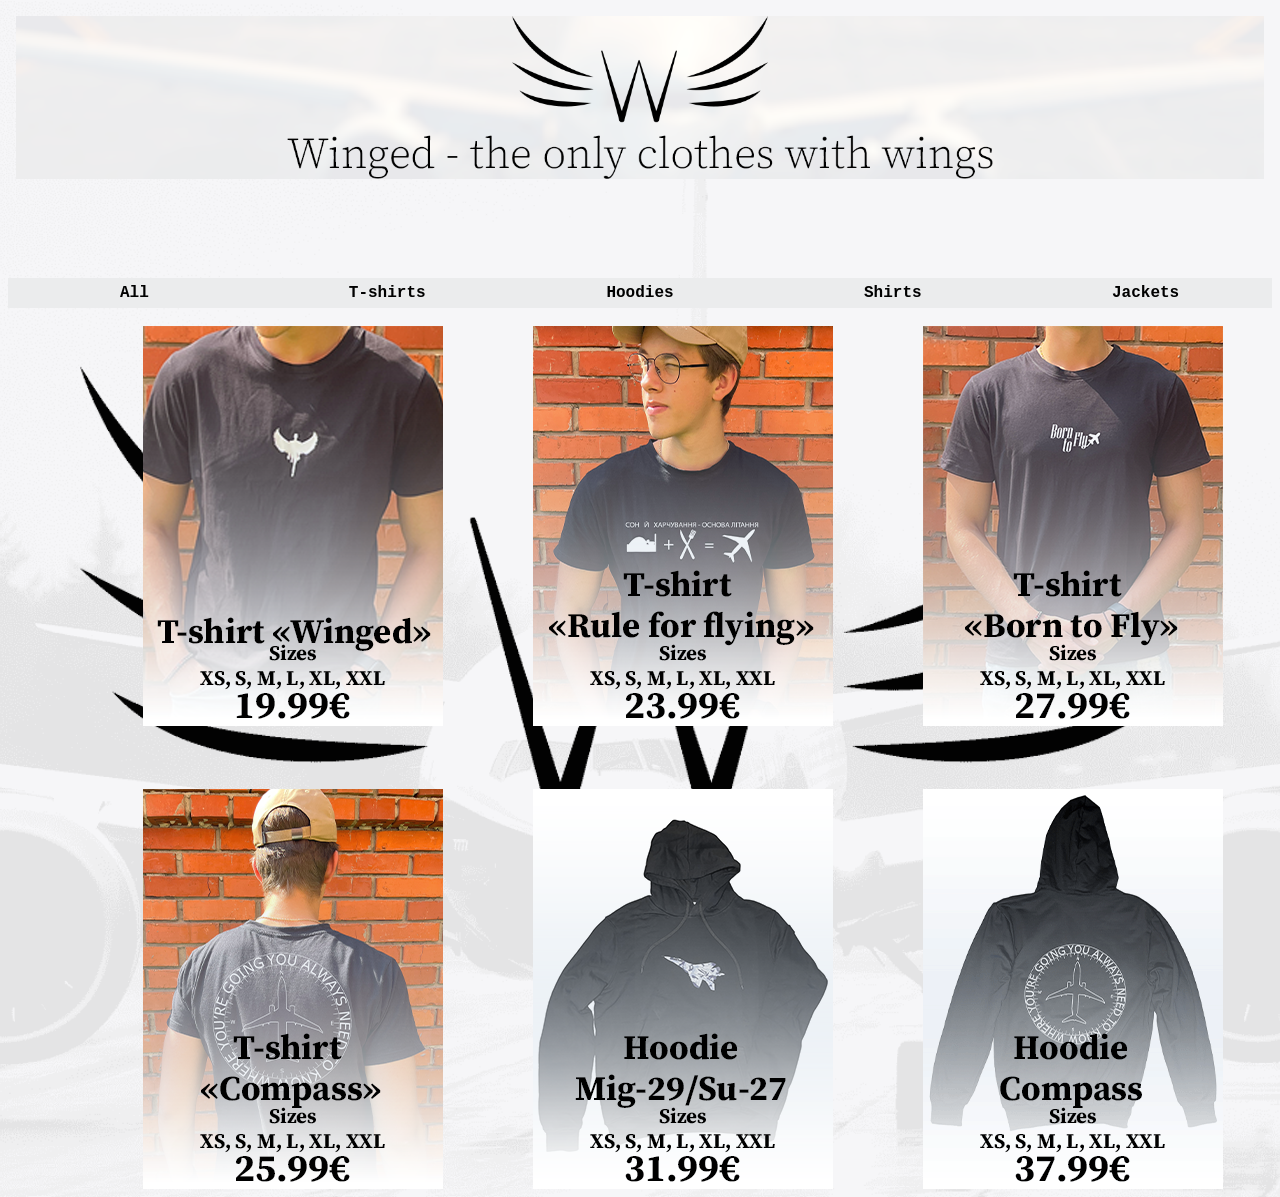
<file: index.html>
<!DOCTYPE html>
 <html>
    <head>

        <meta charset="UTF-8">
        <title> Winged - the only clothes with wings</title>
<link rel="stylesheet" href="sitestyle.css">
    </head>
    <body>
        <div>
     <iframe src="headd/head.html" class="head" align="top" frameborder="0" scrolling="no"> </iframe>
    </div>
    <div style="margin-top: 0;" class="searching">
        <A href="" class="button1"> All </A>
        <A href="tshirts/tshirts.html" class="button1"> T-shirts </A>
        <A href="hudi/hoodies.html" class="button1"> Hoodies </A>
        <A href="shirts/shirts.html" class="button1"> Shirts </A>
        <A href="jackets/jackets.html" class="button1"> Jackets </A>
</div>
<div class="products"> 
<div class="winged">
  <a href="tshirts/wingedt/wing.html" >
<img src="winged.png" alt="Click!">
</a>
</div>
<div class="rule">
<a href="tshirts/rule/rule.html">
  <img src="rule.png" alt="Click!">
</a>
</div>
<div class="btf">
  <a href="tshirts/Born to fly/borntofly.html">
    <img src="btf.png" alt="Click!">
  </a>
  </div>

    <div class="compass">
      <a href="tshirts/compass/compassb.html">
        <img src="compass.png" alt="Click!">
      </a>
      </div>
      <div class="mig29">
        <a href="hudi/mig29/mig29.html" >
      <img src="mig29.png" alt="Click!">
      </a>
      </div>
      <div class="compasshoodie">
        <a href="hudi/compasshoodie/compasshoodie.html" >
      <img src="compasshoodie.png" alt="Click!">
      </a>
      </div>
  </div>





</div>
</body>
 </html>
</file>
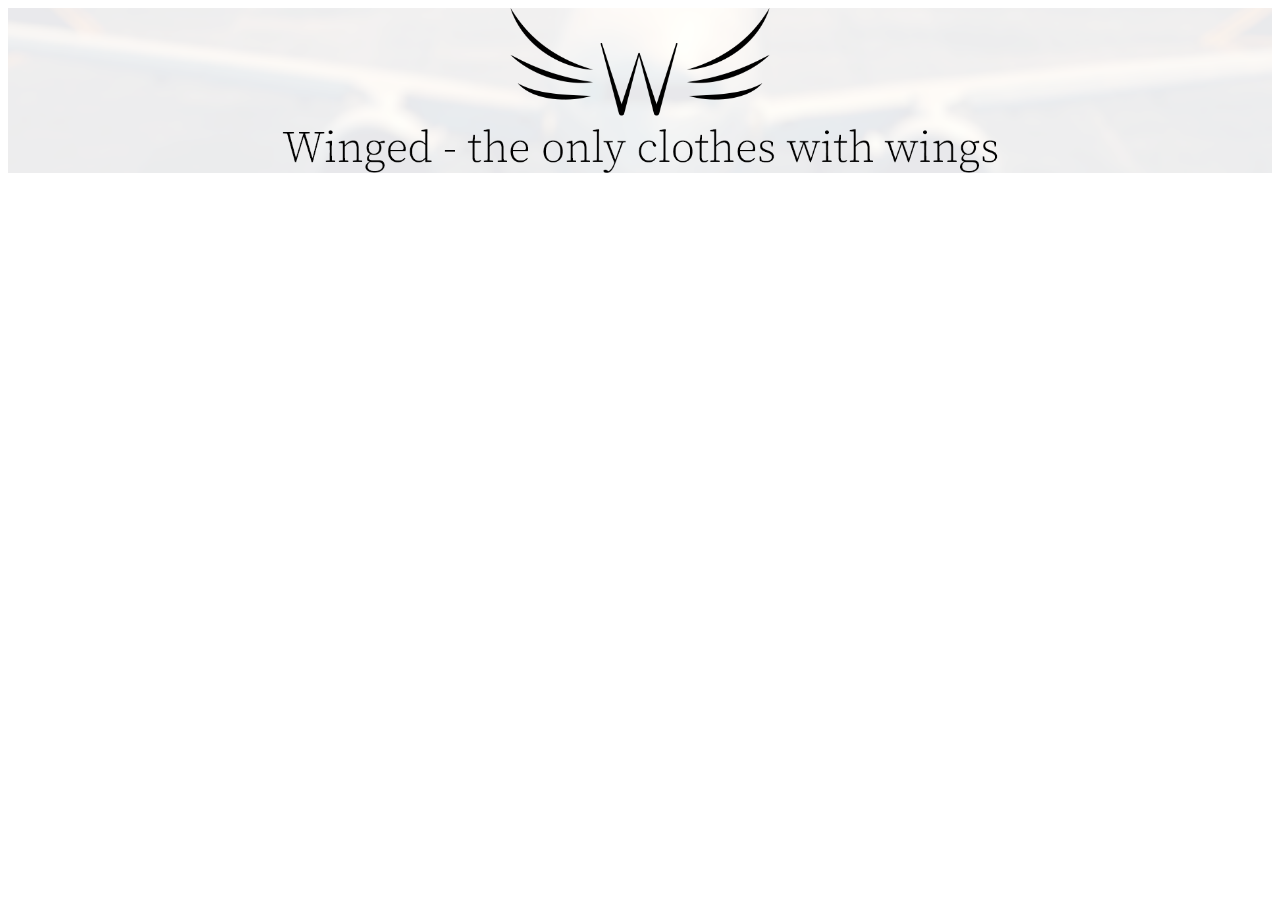
<file: headd/head.html>
<!DOCTYPE html>
 <html>
    <head>
        <meta charset="UTF-8">
        <title> Winged - the only clothes with wings</title>
    </head>
 <body>
   <img src="logo.png" alt="logo" width="100%">
    </body>
 <html>
</file>
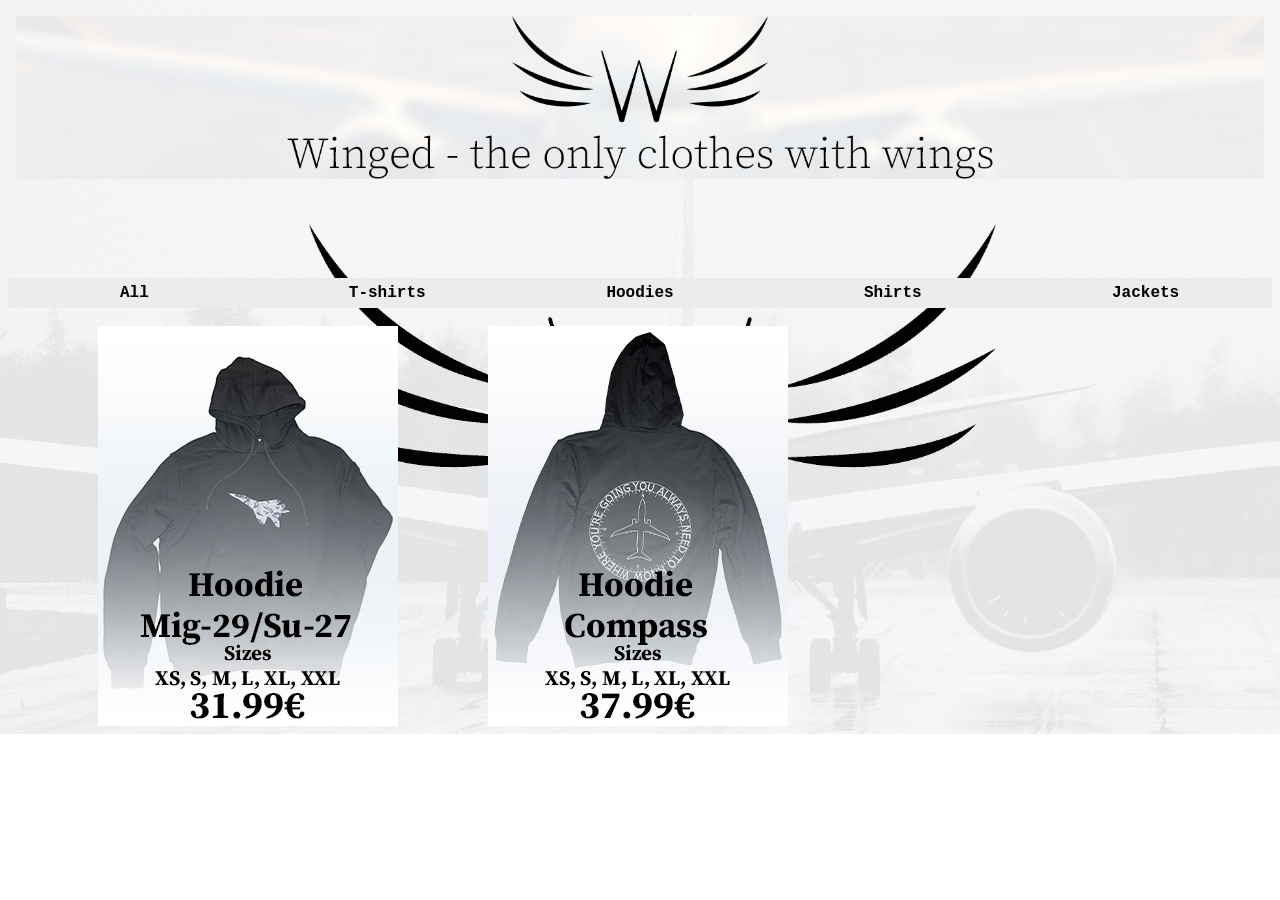
<file: hudi/hoodies.html>
<!DOCTYPE html>
 <html>
    <head>

        <meta charset="UTF-8">
        <title> Winged - the only clothes with wings</title>
<link rel="stylesheet" href="hoodiesstyle.css">
    </head>
    <body>
        <div>
     <iframe src="headd/head.html" class="head" align="top" frameborder="0" scrolling="no"> </iframe>
    </div>
    <div style="margin-top: 0;" class="searching">
        <A href="../index.html" class="button1"> All </A>
        <A href="../tshirts/tshirts.html" class="button1"> T-shirts </A>
        <A href="" class="button1"> Hoodies </A>
        <A href="../shirts/shirts.html" class="button1"> Shirts </A>
        <A href="" class="button1"> Jackets </A>
        </div>
        <div class="products"> 
          <div class="mig29">
            <a href="mig29/mig29.html" >
          <img src="mig29.png" alt="Click!">
          </a>
          </div>
          <div class="compasshoodie">
            <a href="compasshoodie/compasshoodie.html" >
          <img src="compasshoodie.png" alt="Click!">
          </a>
          </div>



          </div>
</body>
 </html>
</file>
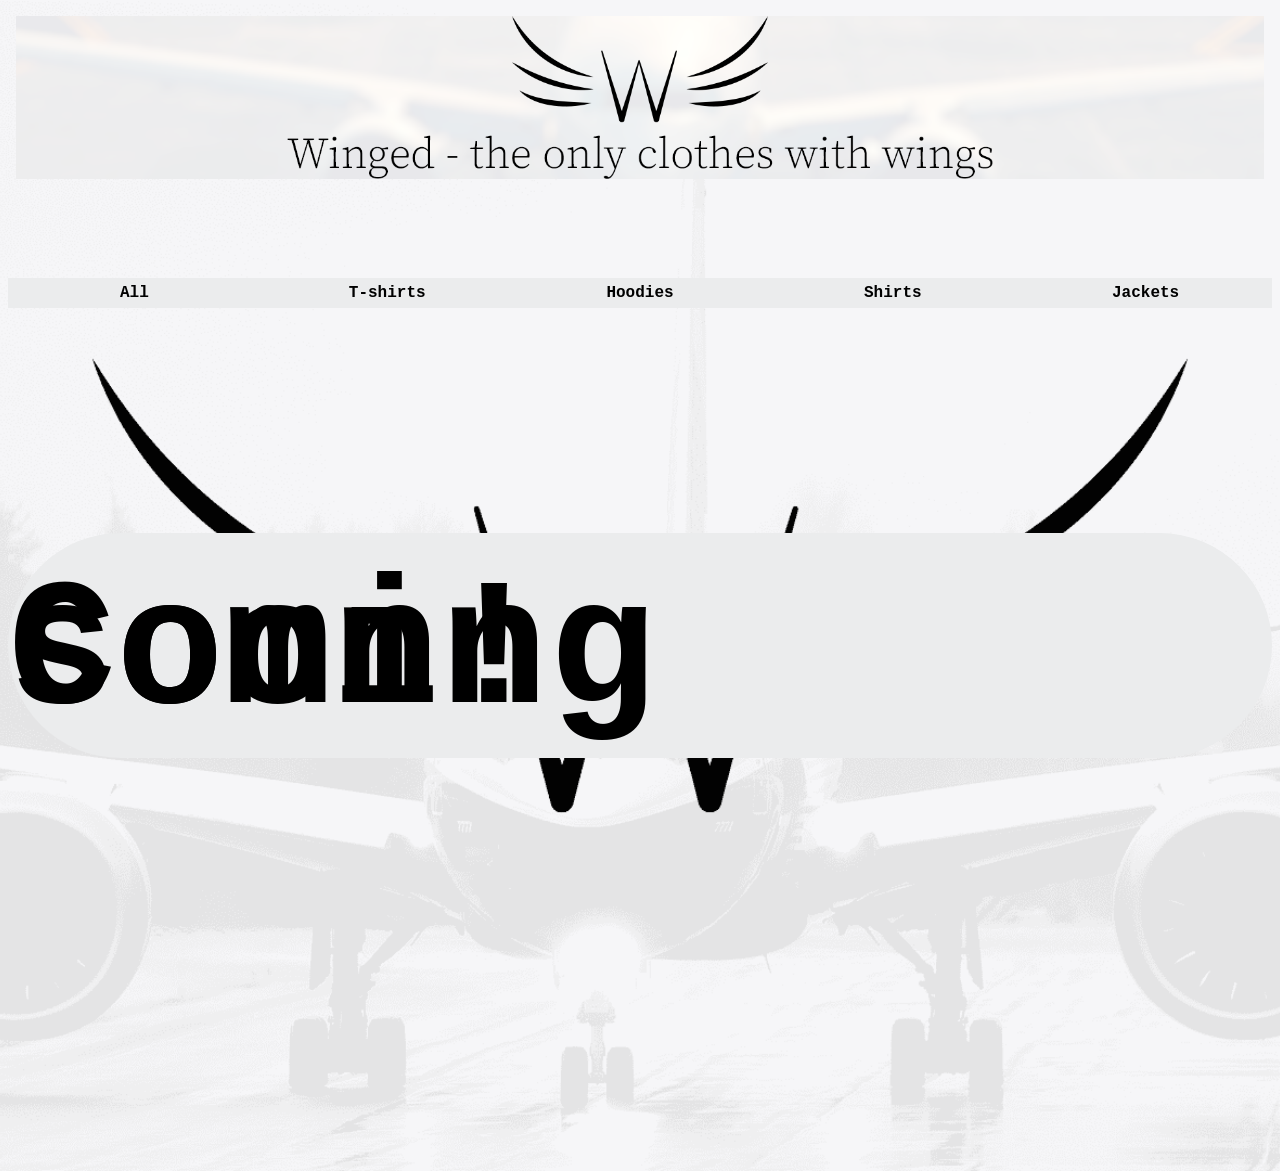
<file: jackets/jackets.html>
<!DOCTYPE html>
 <html>
    <head>

        <meta charset="UTF-8">
        <title> Winged - the only clothes with wings</title>
<link rel="stylesheet" href="jackets.css">
    </head>
    <body>
        <div>
     <iframe src="../headd/head.html" class="head" align="top" frameborder="0" scrolling="no"> </iframe>
    </div>
    <div style="margin-top: 0;" class="searching">
        <A href="../index.html" class="button1"> All </A>
        <A href="../tshirts/tshirts.html" class="button1"> T-shirts </A>
        <A href="../hudi/hoodies.html" class="button1"> Hoodies </A>
        <A href="../shirts/shirts.html" class="button1"> Shirts </A>
        <A href="" class="button1"> Jackets </A>
</div>
<div class="products"> 
    <div class="noproduct">
<h1> Coming soon! </h1>
</div>
  </div>





</div>
</body>
 </html>
</file>
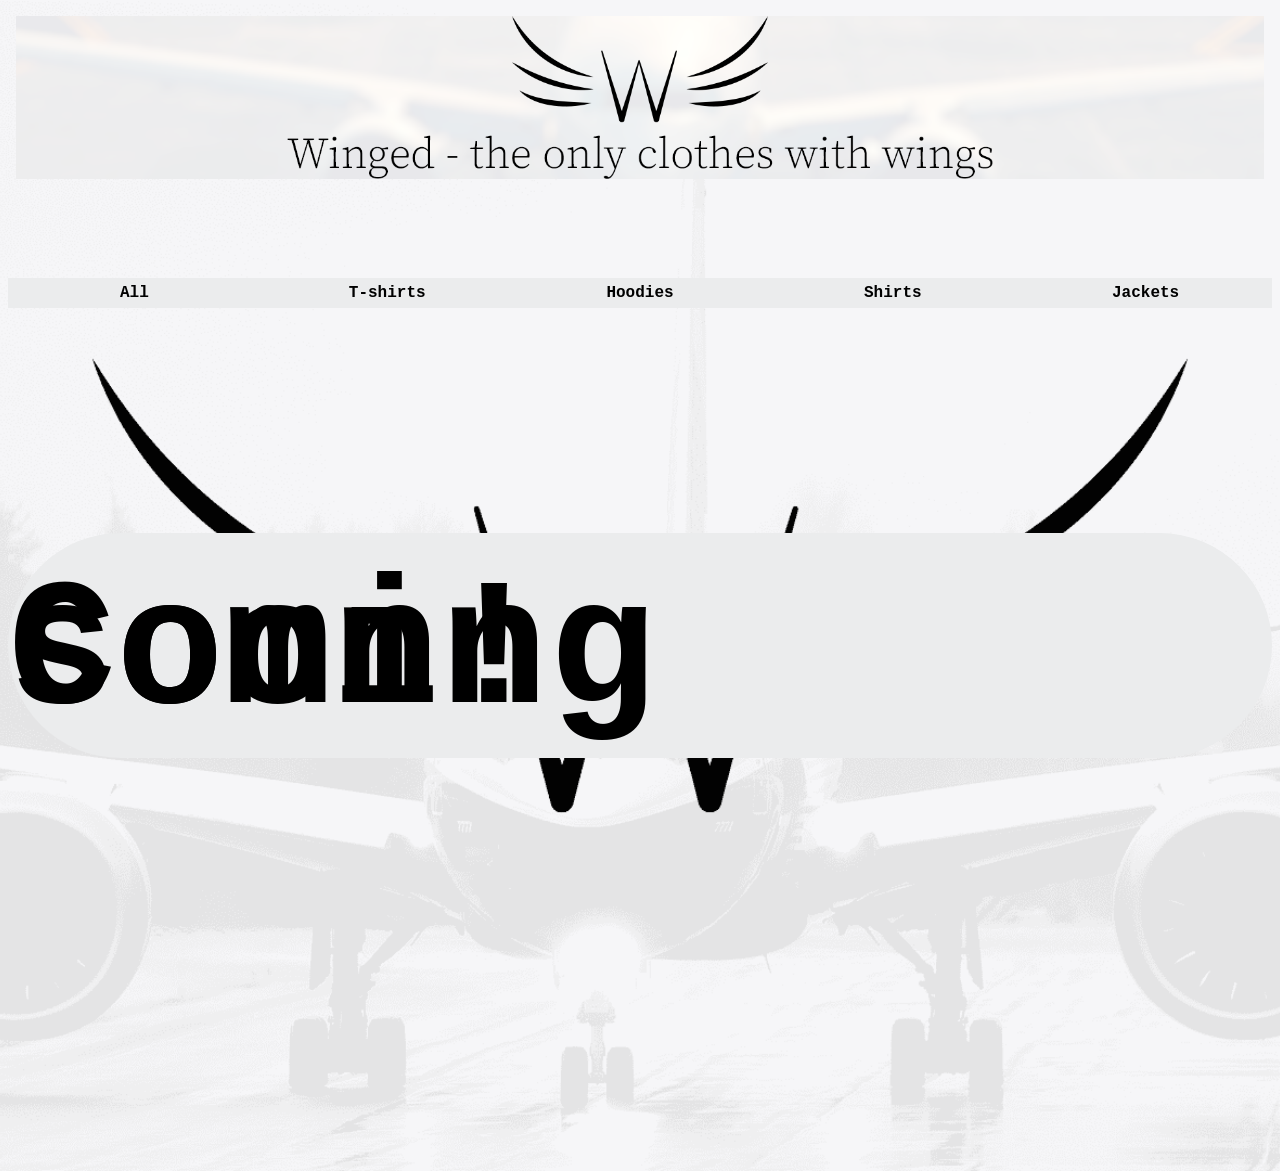
<file: shirts/shirts.html>
<!DOCTYPE html>
 <html>
    <head>

        <meta charset="UTF-8">
        <title> Winged - the only clothes with wings</title>
<link rel="stylesheet" href="shirtsstyle.css">
    </head>
    <body>
        <div>
     <iframe src="../headd/head.html" class="head" align="top" frameborder="0" scrolling="no"> </iframe>
    </div>
    <div style="margin-top: 0;" class="searching">
        <A href="../index.html" class="button1"> All </A>
        <A href="../tshirts/tshirts.html" class="button1"> T-shirts </A>
        <A href="../hudi/hoodies.html" class="button1"> Hoodies </A>
        <A href="" class="button1"> Shirts </A>
        <A href="../jackets/jackets.html" class="button1"> Jackets </A>
</div>
<div class="products"> 
    <div class="noproduct">
<h1> Coming soon! </h1>
</div>
  </div>





</div>
</body>
 </html>
</file>
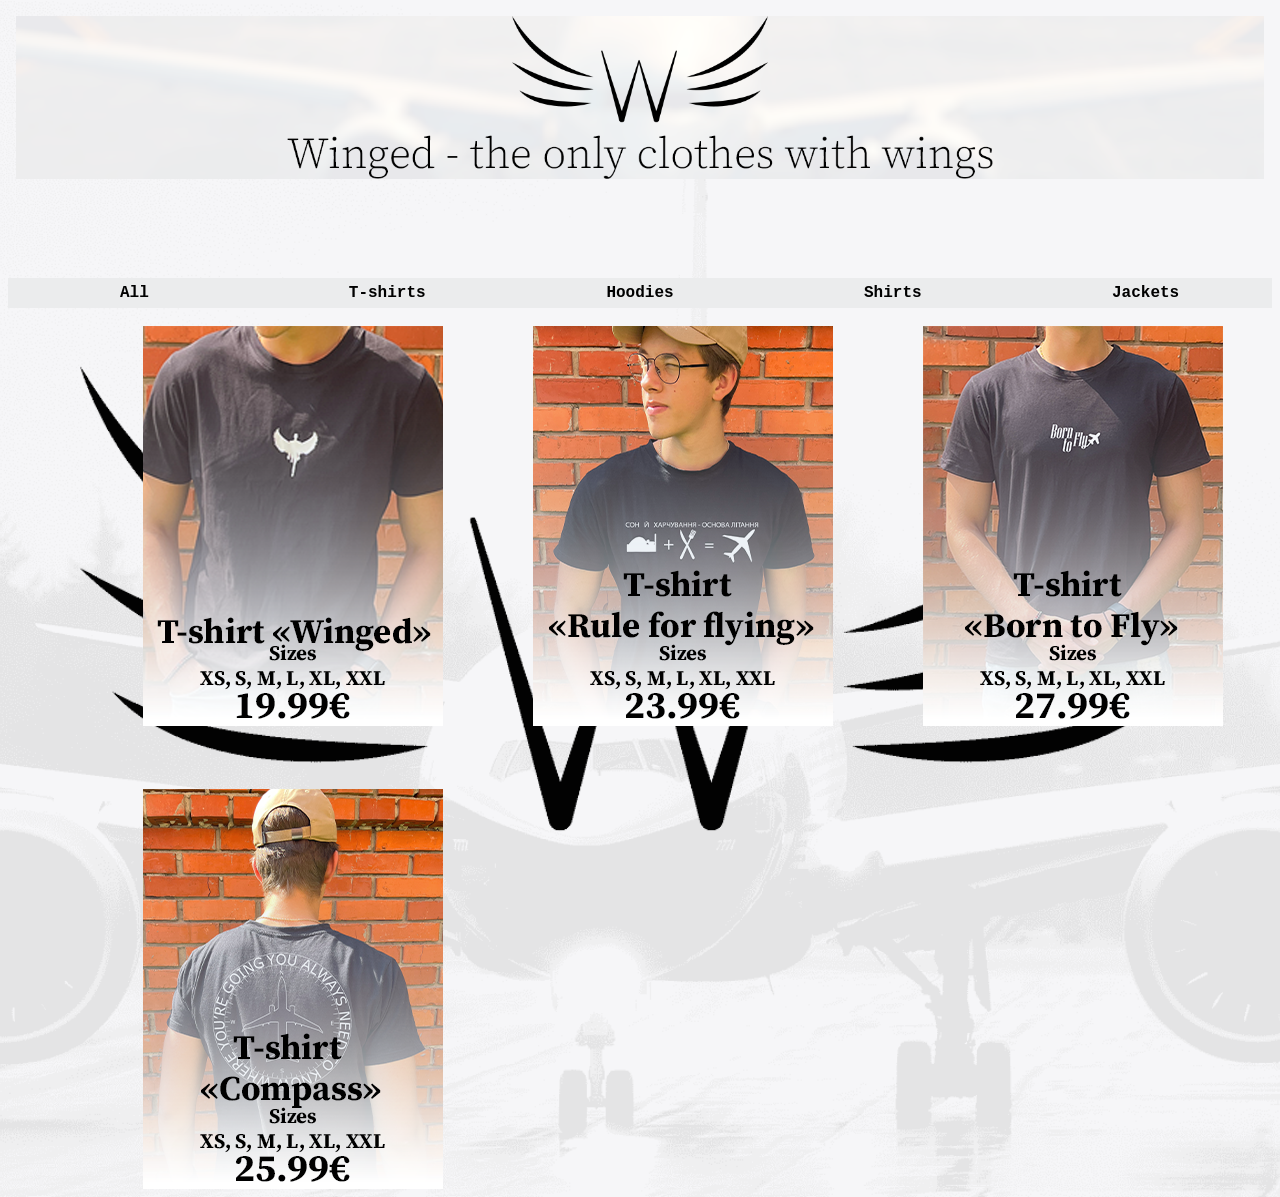
<file: tshirts/tshirts.html>
<!DOCTYPE html>
 <html>
    <head>

        <meta charset="UTF-8">
        <title> Winged - the only clothes with wings</title>
<link rel="stylesheet" href="tshirtsstyle.css">
    </head>
    <body>
        <div>
     <iframe src="../headd/head.html" class="head" align="top" frameborder="0" scrolling="no"> </iframe>
    </div>
    <div style="margin-top: 0;" class="searching">
        <A href="../index.html" class="button1"> All </A>
        <A href="" class="button1"> T-shirts </A>
        <A href="../hudi/hoodies.html" class="button1"> Hoodies </A>
        <A href="../shirts/shirts.html" class="button1"> Shirts </A>
        <A href="" class="button1"> Jackets </A>
</div>
<div class="products"> 
<div class="winged">
  <a href="wingedt/wing.html" >
<img src="winged.png" alt="Click!">
</a>
</div>
<div class="rule">
<a href="rule/rule.html">
  <img src="rule.png" alt="Click!">
</a>
</div>
<div class="btf">
  <a href="Born to fly/borntofly.html">
    <img src="btf.png" alt="Click!">
  </a>
  </div>

    <div class="compass">
      <a href="compass/compassb.html">
        <img src="compass.png" alt="Click!">
      </a>
      </div>
</div>
</body>
 </html>
</file>
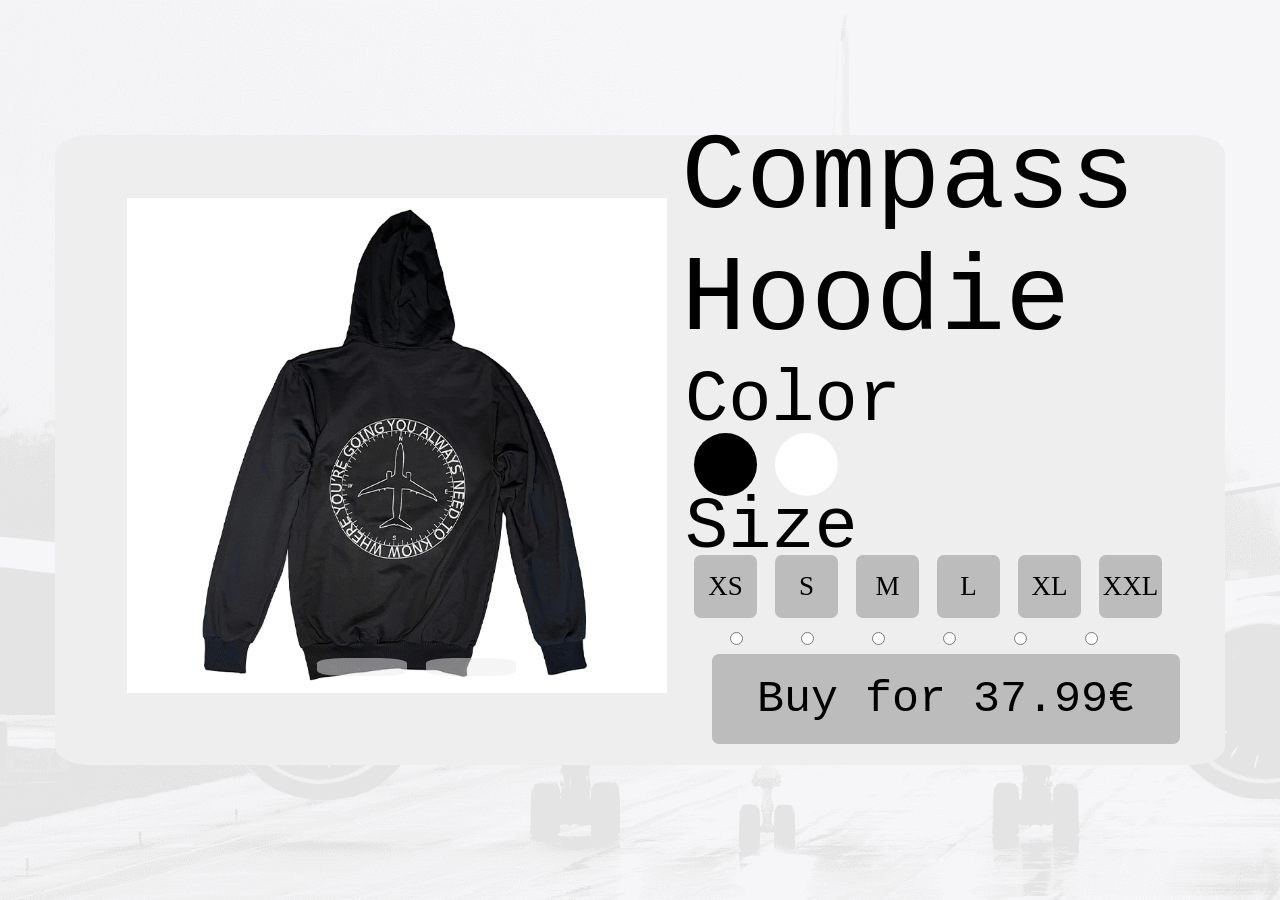
<file: hudi/compasshoodie/compasshoodie.html>
<!DOCTYPE html>
 <html>
    <head>
        <meta charset="UTF-8">
        <meta name="viewport" content="width=device-width, initial-scale=1.0">
        <title> Winged - the only clothes with wings</title>
<link rel="stylesheet" href="compasshoodiestyle.css">
    </head>
     <body class="fon">
<div class="back">
  <div class="slides"> 
    <div class="carus"> 
       <input type="radio" name="slider" id="foto1" checked>
       <input type="radio" name="slider" id="foto2">
   
       <div class="foto"> <img src="compass.png" alt=""> </div>
       <div class="foto"> <img src="compassfront.png" alt=""> </div>
    </div>
    <div class="nav"> 
       <label for="foto1" class="change"> </label>
       <label for="foto2" class="change"> </label>
    </div>
   </div>
   <div class="risk">
    <div class="name"> 
        Compass <br> Hoodie </br> 
    </div>
    <div class="colorall">
        <div id="tcolor"> Color </div> 
        <div class="cbut">
            <form action="">
            <button class="buttonc" id="black"> </button>
          </form>
          <form action="compasshoodiewhite.html">
            <button class="buttonc" id="white" > </button>
          </form> 
        </div>
    </div>
    <form action="../../scripts/yourorder.php" method="post">  
        <div class="sizeall">
            <div id="tsize"> Size </div> 
            <div class="prechoose"> 
                <input type="radio" name="sizee" id="XS" value="XS">
                <input type="radio" name="sizee" id="S"  value="S">
                <input type="radio" name="sizee" id="M"  value="M">
                <input type="radio" name="sizee" id="L" value="L">
                <input type="radio" name="sizee" id="XL" value="XL">
                <input type="radio" name="sizee" id="XXL" value="XXL">
        
            </div>   
            <div class="choose"> 
                <label for="XS" class="choosee"> XS </label>
                <label for="S" class="choosee"> S </label>
                <label for="M" class="choosee"> M </label>
                <label for="L" class="choosee"> L </label>
                <label for="XL" class="choosee"> XL </label>
                <label for="XXL" class="choosee"> XXL </label>
            </div>
        </div>
    <div class="buttonsubm">
  <input type="hidden" name="product" value="Compass hoodie Black">
  <input type="hidden" name="price" value="37.99">
      <button type="submit" name="buy">Buy for 37.99€</button>
    </div>
  </div>
</div>
</form>
</body>
</html>
</file>
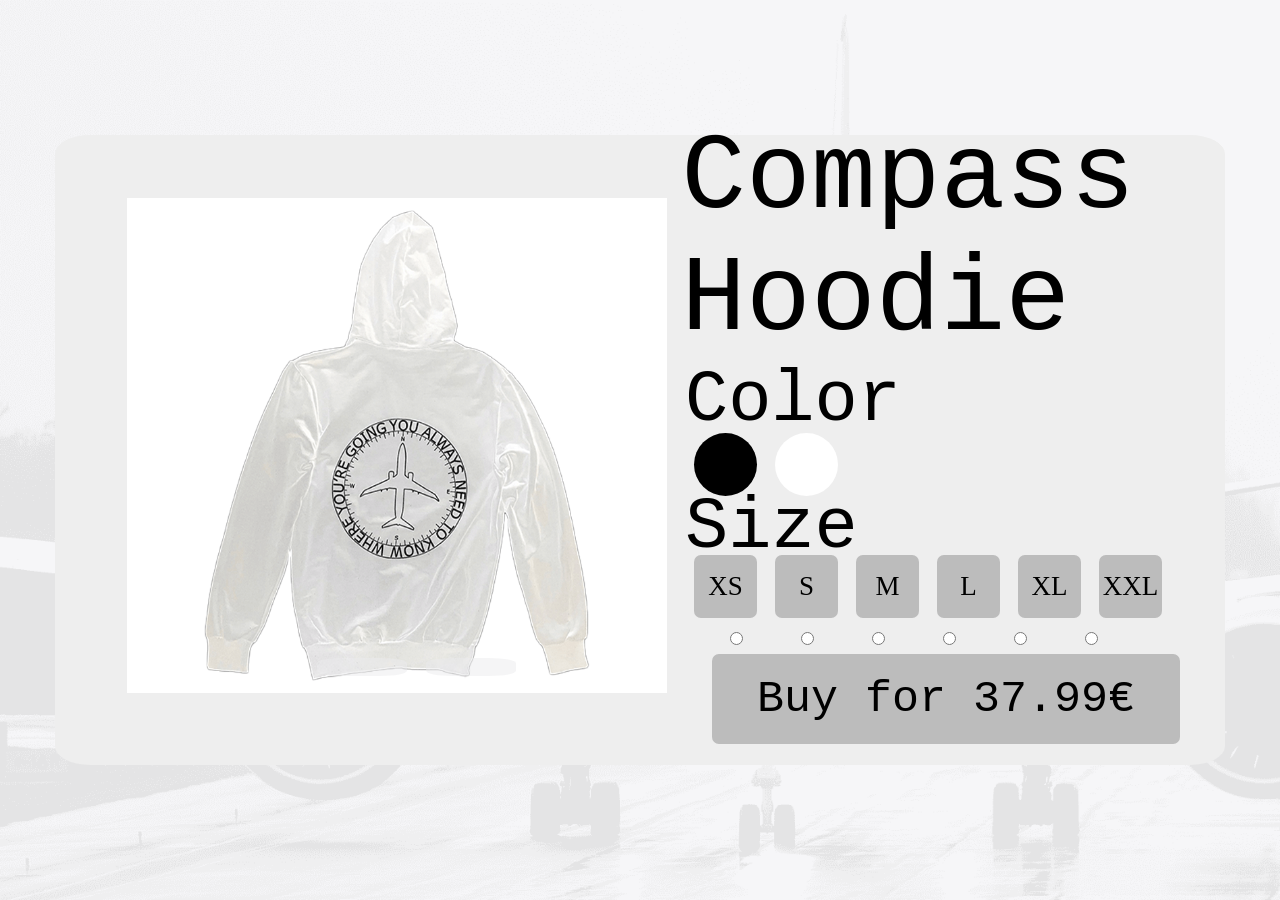
<file: hudi/compasshoodie/compasshoodiewhite.html>
<!DOCTYPE html>
 <html>
    <head>
        <meta charset="UTF-8">
        <meta name="viewport" content="width=device-width, initial-scale=1.0">
        <title> Winged - the only clothes with wings</title>
<link rel="stylesheet" href="compasshoodiestylewhite.css">
    </head>
     <body class="fon">
<div class="back">
  <div class="slides"> 
    <div class="carus"> 
       <input type="radio" name="slider" id="foto1" checked>
       <input type="radio" name="slider" id="foto2">
   
       <div class="foto"> <img src="compasswhite.png" alt=""> </div>
       <div class="foto"> <img src="compasswhitefront.png" alt=""> </div>
    </div>
    <div class="nav"> 
       <label for="foto1" class="change"> </label>
       <label for="foto2" class="change"> </label>
    </div>
   </div>
   <div class="risk">
    <div class="name"> 
        Compass <br> Hoodie </br> 
    </div>
    <div class="colorall">
        <div id="tcolor"> Color </div> 
        <div class="cbut">
            <form action="">
            <button class="buttonc" id="black"> </button>
          </form>
          <form action="">
            <button class="buttonc" id="white" > </button>
          </form> 
        </div>
    </div>
    <form action="../../scripts/yourorder.php" method="post">  
        <div class="sizeall">
            <div id="tsize"> Size </div> 
            <div class="prechoose"> 
                <input type="radio" name="sizee" id="XS" value="XS">
                <input type="radio" name="sizee" id="S"  value="S">
                <input type="radio" name="sizee" id="M"  value="M">
                <input type="radio" name="sizee" id="L" value="L">
                <input type="radio" name="sizee" id="XL" value="XL">
                <input type="radio" name="sizee" id="XXL" value="XXL">
        
            </div>   
            <div class="choose"> 
                <label for="XS" class="choosee"> XS </label>
                <label for="S" class="choosee"> S </label>
                <label for="M" class="choosee"> M </label>
                <label for="L" class="choosee"> L </label>
                <label for="XL" class="choosee"> XL </label>
                <label for="XXL" class="choosee"> XXL </label>
            </div>
        </div>
    <div class="buttonsubm">
  <input type="hidden" name="product" value="Compass hoodie White">
  <input type="hidden" name="price" value="37.99">
      <button type="submit" name="buy">Buy for 37.99€</button>
    </div>
  </div>
</div>
</form>
</body>
</html>
</file>
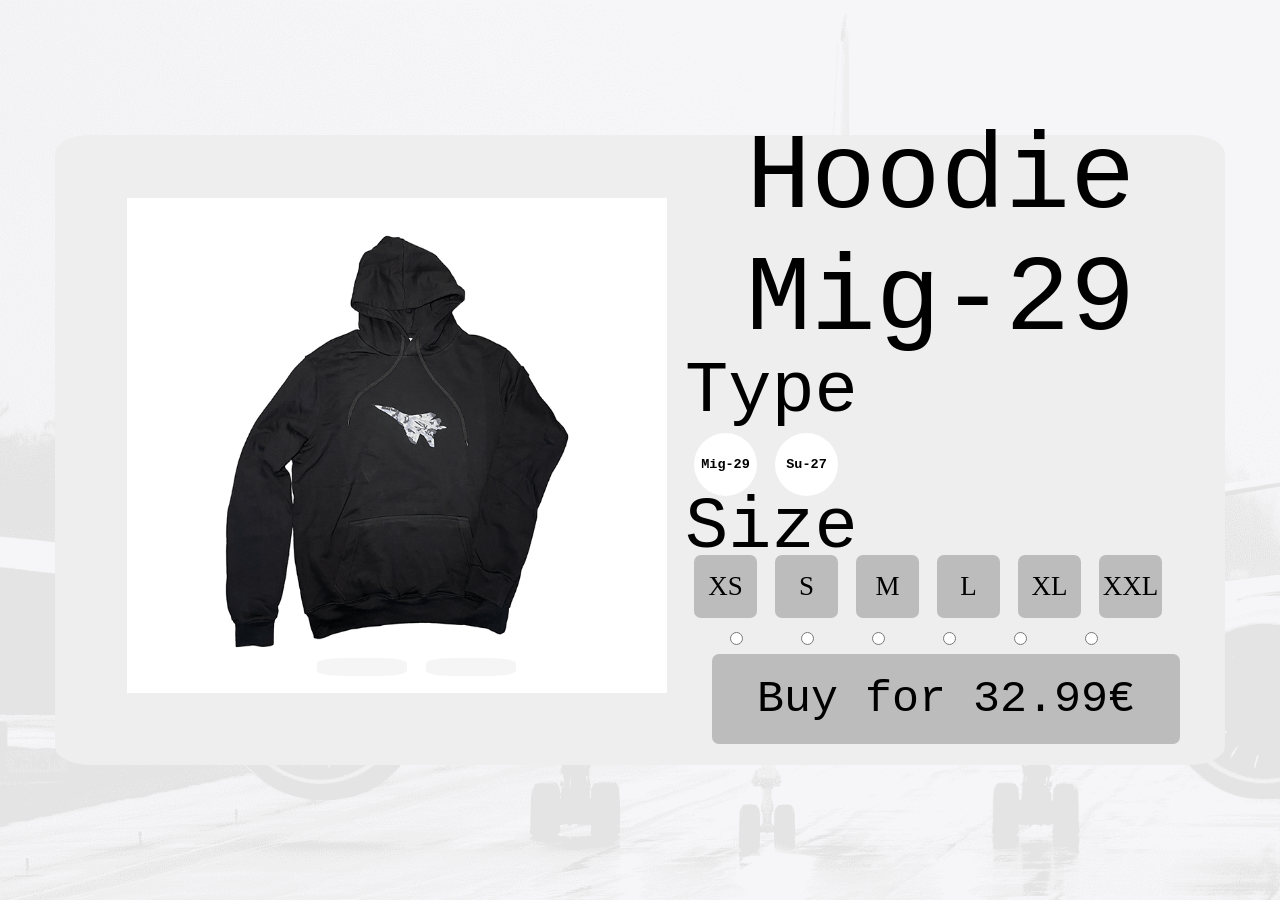
<file: hudi/mig29/mig29.html>
<!DOCTYPE html>
 <html>
    <head>
        <meta charset="UTF-8">
        <meta name="viewport" content="width=device-width, initial-scale=1.0">
        <title> Winged - the only clothes with wings</title>
<link rel="stylesheet" href="mig29style.css">
    </head>
     <body class="fon">
<div class="back">
  <div class="slides"> 
    <div class="carus"> 
       <input type="radio" name="slider" id="foto1" checked>
       <input type="radio" name="slider" id="foto2">
   
       <div class="foto"> <img src="mig29s.png" alt=""> </div>
       <div class="foto"> <img src="mig29back.png" alt=""> </div>
    </div>
    <div class="nav"> 
       <label for="foto1" class="change"> </label>
       <label for="foto2" class="change"> </label>
    </div>
   </div>
   <div class="risk">
    <div class="name"> 
        Hoodie <br>  Mig-29 </br> 
    </div>
    <div class="colorall">
        <div id="tcolor"> Type </div> 
        <div class="cbut">
            <form action="">
            <button class="buttonc" id="black"> Mig-29 </button>
          </form>
          <form action="su27.html">
            <button class="buttonc" id="white" > Su-27 </button>
          </form> 
        </div>
    </div>
    <form action="../../scripts/yourorder.php" method="post"> 
        <div class="sizeall">
            <div id="tsize"> Size </div> 
            <div class="prechoose"> 
                <input type="radio" name="sizee" id="XS" value="XS">
                <input type="radio" name="sizee" id="S"  value="S">
                <input type="radio" name="sizee" id="M"  value="M">
                <input type="radio" name="sizee" id="L" value="L">
                <input type="radio" name="sizee" id="XL" value="XL">
                <input type="radio" name="sizee" id="XXL" value="XXL">
        
            </div>   
            <div class="choose"> 
                <label for="XS" class="choosee"> XS </label>
                <label for="S" class="choosee"> S </label>
                <label for="M" class="choosee"> M </label>
                <label for="L" class="choosee"> L </label>
                <label for="XL" class="choosee"> XL </label>
                <label for="XXL" class="choosee"> XXL </label>
            </div>
        </div>
    <div class="buttonsubm">
  <input type="hidden" name="product" value="Hoodie Mig-29">
  <input type="hidden" name="price" value="32.99">
      <button type="submit" name="buy">Buy for 32.99€</button>
    </div>
  </div>
</div>
</form>
</body>
</html>
</file>
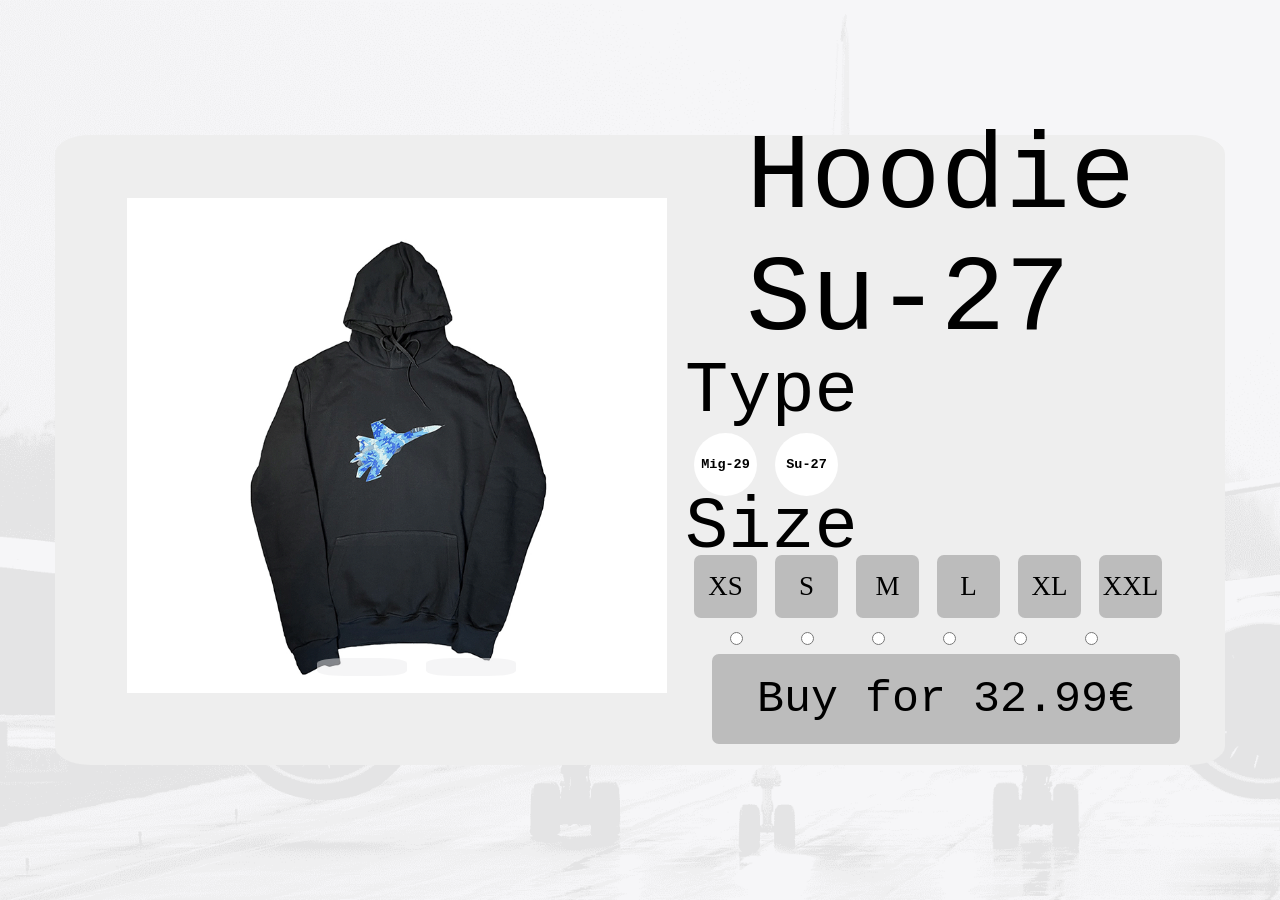
<file: hudi/mig29/su27.html>
<!DOCTYPE html>
 <html>
    <head>
        <meta charset="UTF-8">
        <meta name="viewport" content="width=device-width, initial-scale=1.0">
        <title> Winged - the only clothes with wings</title>
<link rel="stylesheet" href="mig29style.css">
    </head>
     <body class="fon">
<div class="back">
  <div class="slides"> 
    <div class="carus"> 
       <input type="radio" name="slider" id="foto1" checked>
       <input type="radio" name="slider" id="foto2">
   
       <div class="foto"> <img src="su27.png" alt=""> </div>
       <div class="foto"> <img src="mig29back.png" alt=""> </div>
    </div>
    <div class="nav"> 
       <label for="foto1" class="change"> </label>
       <label for="foto2" class="change"> </label>
    </div>
   </div>
   <div class="risk">
    <div class="name"> 
        Hoodie <br>  Su-27 </br> 
    </div>
    <div class="colorall">
        <div id="tcolor"> Type </div> 
        <div class="cbut">
            <form action="mig29.html">
            <button class="buttonc" id="black"> Mig-29 </button>
          </form>
          <form action="">
            <button class="buttonc" id="white" > Su-27 </button>
          </form> 
        </div>
    </div>
    <form action="../../scripts/yourorder.php" method="post">  
        <div class="sizeall">
            <div id="tsize"> Size </div> 
            <div class="prechoose"> 
                <input type="radio" name="sizee" id="XS" value="XS">
                <input type="radio" name="sizee" id="S"  value="S">
                <input type="radio" name="sizee" id="M"  value="M">
                <input type="radio" name="sizee" id="L" value="L">
                <input type="radio" name="sizee" id="XL" value="XL">
                <input type="radio" name="sizee" id="XXL" value="XXL">
        
            </div>   
            <div class="choose"> 
                <label for="XS" class="choosee"> XS </label>
                <label for="S" class="choosee"> S </label>
                <label for="M" class="choosee"> M </label>
                <label for="L" class="choosee"> L </label>
                <label for="XL" class="choosee"> XL </label>
                <label for="XXL" class="choosee"> XXL </label>
            </div>
        </div>
    <div class="buttonsubm">
  <input type="hidden" name="product" value="Hoodie Su-27">
  <input type="hidden" name="price" value="32.99">
      <button type="submit" name="buy">Buy for 32.99€</button>
    </div>
  </div>
</div>
</form>
</body>
</html>
</file>
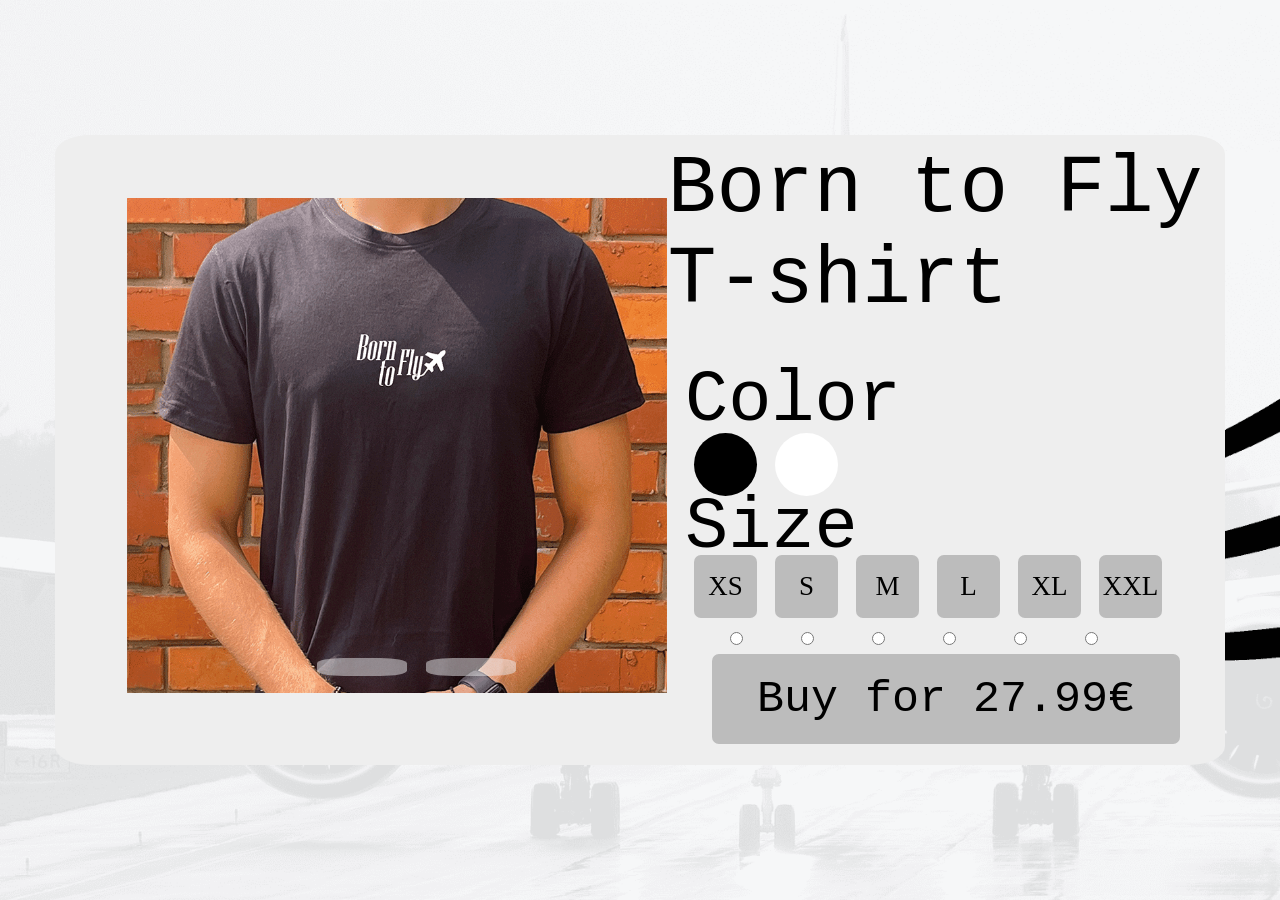
<file: tshirts/Born to fly/borntofly.html>
<!DOCTYPE html>
 <html>
    <head>
        <meta charset="UTF-8">
        <meta name="viewport" content="width=device-width, initial-scale=1.0">
        <title> Winged - the only clothes with wings</title>
<link rel="stylesheet" href="btfstyle.css">
    </head>
     <body class="fon">
<div class="back">
  <div class="slides"> 
    <div class="carus"> 
       <input type="radio" name="slider" id="foto1" checked>
       <input type="radio" name="slider" id="foto2">
   
       <div class="foto"> <img src="btf.png" alt=""> </div>
       <div class="foto"> <img src="btfback.png" alt=""> </div>
    </div>
    <div class="nav"> 
       <label for="foto1" class="change"> </label>
       <label for="foto2" class="change"> </label>
    </div>
   </div>
   <div class="risk">
    <div class="name"> 
        Born to Fly <br> T-shirt </br> 
    </div>
    <div class="colorall">
        <div id="tcolor"> Color </div> 
        <div class="cbut">
            <form action="borntofly.html">
            <button class="buttonc" id="black"> </button>
          </form>
          <form action="borntoflyw.html">
            <button class="buttonc" id="white" > </button>
          </form> 
        </div>
    </div>
    <form action="../../scripts/yourorder.php" method="post">  
        <div class="sizeall">
            <div id="tsize"> Size </div> 
            <div class="prechoose"> 
                <input type="radio" name="sizee" id="XS" value="XS">
                <input type="radio" name="sizee" id="S"  value="S">
                <input type="radio" name="sizee" id="M"  value="M">
                <input type="radio" name="sizee" id="L" value="L">
                <input type="radio" name="sizee" id="XL" value="XL">
                <input type="radio" name="sizee" id="XXL" value="XXL">
        
            </div>   
            <div class="choose"> 
                <label for="XS" class="choosee"> XS </label>
                <label for="S" class="choosee"> S </label>
                <label for="M" class="choosee"> M </label>
                <label for="L" class="choosee"> L </label>
                <label for="XL" class="choosee"> XL </label>
                <label for="XXL" class="choosee"> XXL </label>
            </div>
        </div>
    <div class="buttonsubm">
  <input type="hidden" name="product" value="Born to Fly Black">
  <input type="hidden" name="price" value="27.99">
      <button type="submit" name="buy">Buy for 27.99€</button>
    </div>
  </div>
</div>
</form>
</body>
</html>
</file>
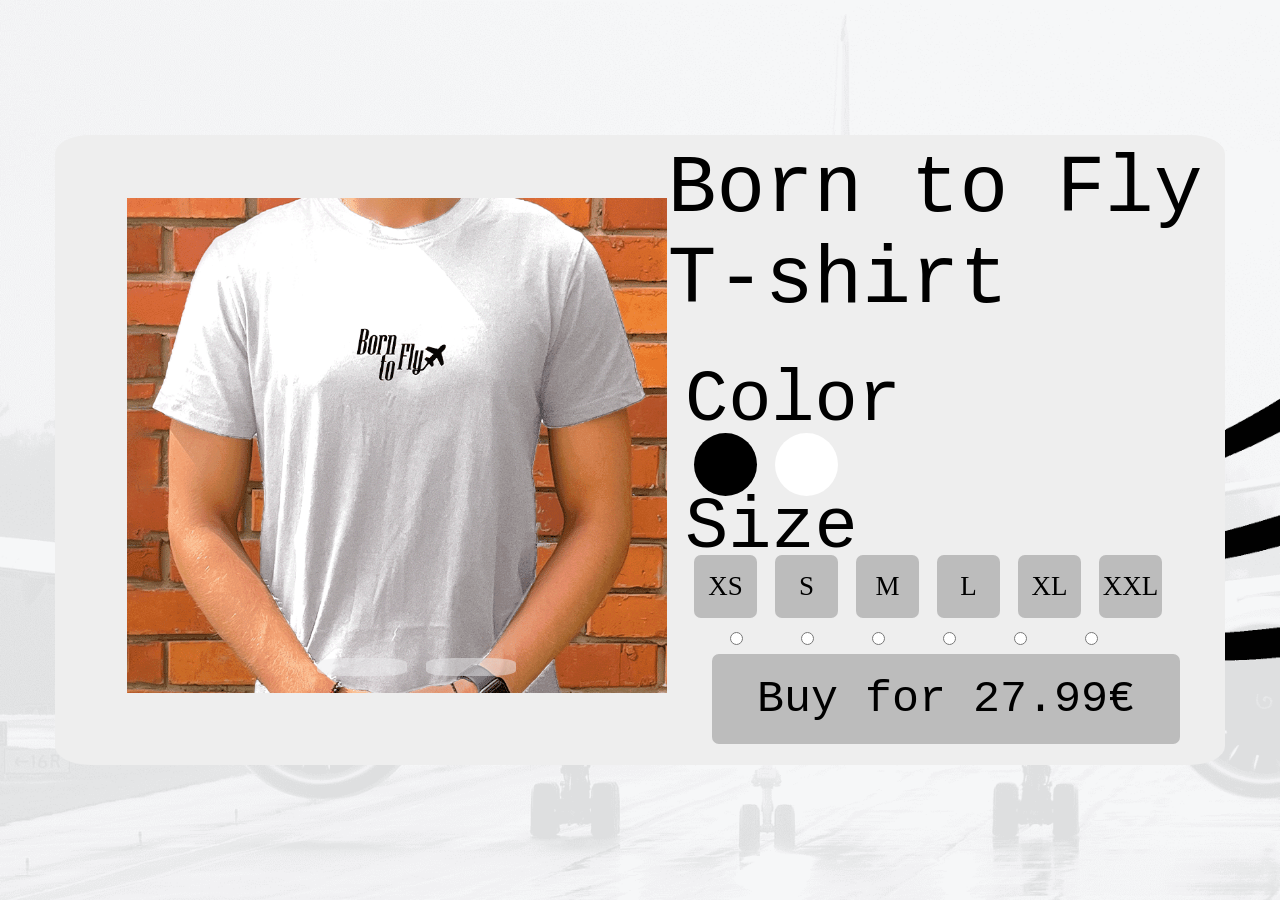
<file: tshirts/Born to fly/borntoflyw.html>
<!DOCTYPE html>
 <html>
    <head>
        <meta charset="UTF-8">
        <meta name="viewport" content="width=device-width, initial-scale=1.0">
        <title> Winged - the only clothes with wings</title>
        <link rel="stylesheet" href="btfstyle.css">
    </head>
     <body class="fon">
<div class="back">
  <div class="slides"> 
    <div class="carus"> 
       <input type="radio" name="slider" id="foto1" checked>
       <input type="radio" name="slider" id="foto2">
   
       <div class="foto"> <img src="btfwhite.png" alt=""> </div>
       <div class="foto"> <img src="btfwhiteback.png" alt=""> </div>
    </div>
    <div class="nav"> 
       <label for="foto1" class="change"> </label>
       <label for="foto2" class="change"> </label>
    </div>
   </div>
   <div class="risk">
    <div class="name"> 
        Born to Fly <br> T-shirt </br> 
    </div>
    <div class="colorall">
        <div id="tcolor"> Color </div> 
        <div class="cbut">
            <form action="borntofly.html">
            <button class="buttonc" id="black"> </button>
          </form>
          <form action="borntoflyw.html">
            <button class="buttonc" id="white" > </button>
          </form> 
        </div>
    </div>
    <form action="../../scripts/yourorder.php" method="post">  
        <div class="sizeall">
            <div id="tsize"> Size </div> 
            <div class="prechoose"> 
                <input type="radio" name="sizee" id="XS" value="XS">
                <input type="radio" name="sizee" id="S"  value="S">
                <input type="radio" name="sizee" id="M"  value="M">
                <input type="radio" name="sizee" id="L" value="L">
                <input type="radio" name="sizee" id="XL" value="XL">
                <input type="radio" name="sizee" id="XXL" value="XXL">
        
            </div>   
            <div class="choose"> 
                <label for="XS" class="choosee"> XS </label>
                <label for="S" class="choosee"> S </label>
                <label for="M" class="choosee"> M </label>
                <label for="L" class="choosee"> L </label>
                <label for="XL" class="choosee"> XL </label>
                <label for="XXL" class="choosee"> XXL </label>
            </div>
        </div>
    <div class="buttonsubm">
  <input type="hidden" name="product" value="Born tp Fly White">
  <input type="hidden" name="price" value="27.99">
      <button type="submit" name="buy">Buy for 27.99€</button>
    </div>
  </div>
</div>
</form>
</body>
</html>
</file>
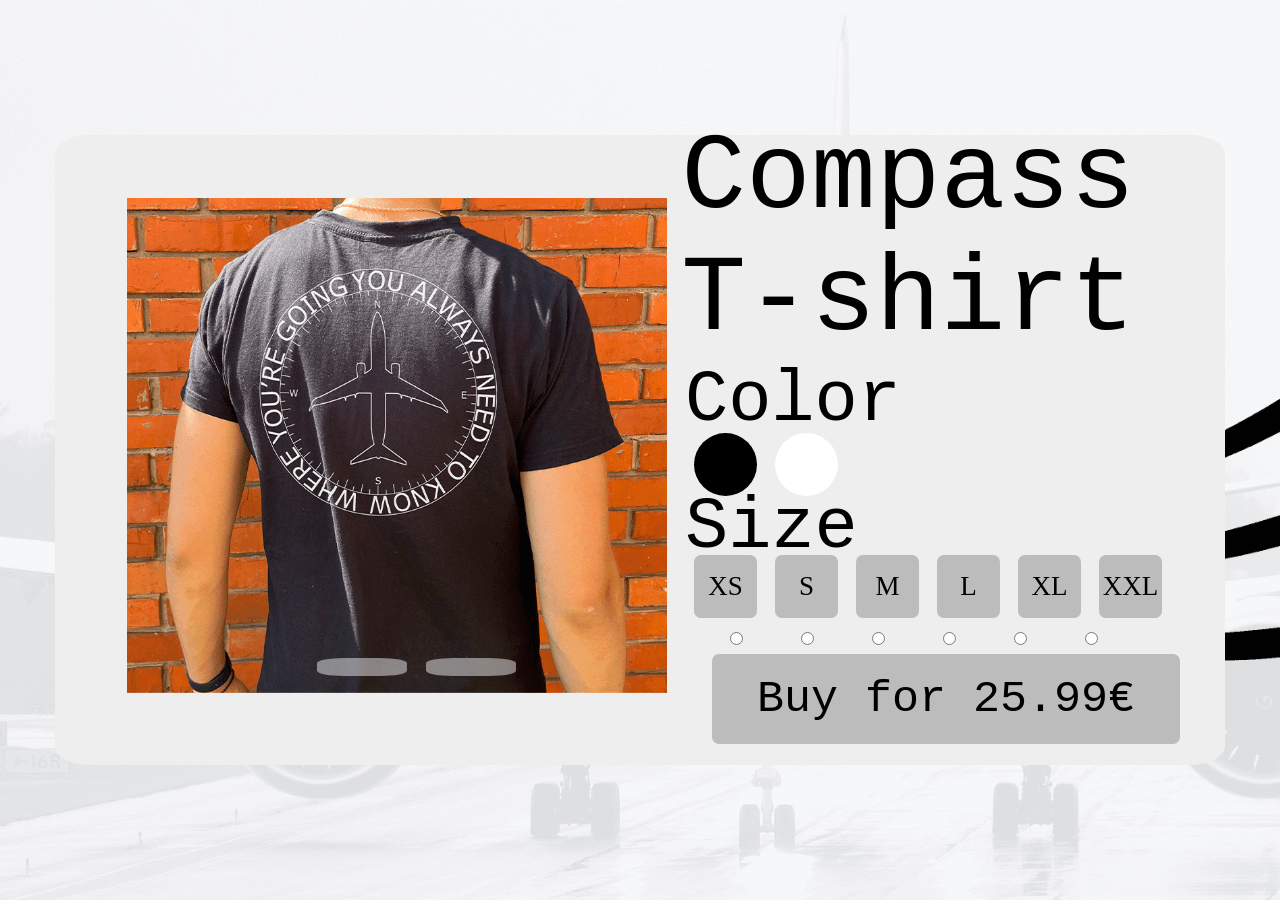
<file: tshirts/compass/compassb.html>
<!DOCTYPE html>
 <html>
    <head>
        <meta charset="UTF-8">
        <meta name="viewport" content="width=device-width, initial-scale=1.0">
        <title> Winged - the only clothes with wings</title>
<link rel="stylesheet" href="compassstyle.css">
    </head>
     <body class="fon">
<div class="back">
  <div class="slides"> 
    <div class="carus"> 
       <input type="radio" name="slider" id="foto1" checked>
       <input type="radio" name="slider" id="foto2">
   
       <div class="foto"> <img src="comapss.png" alt=""> </div>
       <div class="foto"> <img src="comapssback.png" alt=""> </div>
    </div>
    <div class="nav"> 
       <label for="foto1" class="change"> </label>
       <label for="foto2" class="change"> </label>
    </div>
   </div>
   <div class="risk">
    <div class="name"> 
        Compass <br> T-shirt </br> 
    </div>
    <div class="colorall">
        <div id="tcolor"> Color </div> 
        <div class="cbut">
            <form action="compassb.html">
            <button class="buttonc" id="black"> </button>
          </form>
          <form action="compassw.html">
            <button class="buttonc" id="white" > </button>
          </form> 
        </div>
    </div>
    <form action="../../scripts/yourorder.php" method="post">  
        <div class="sizeall">
            <div id="tsize"> Size </div> 
            <div class="prechoose"> 
                <input type="radio" name="sizee" id="XS" value="XS">
                <input type="radio" name="sizee" id="S"  value="S">
                <input type="radio" name="sizee" id="M"  value="M">
                <input type="radio" name="sizee" id="L" value="L">
                <input type="radio" name="sizee" id="XL" value="XL">
                <input type="radio" name="sizee" id="XXL" value="XXL">
        
            </div>   
            <div class="choose"> 
                <label for="XS" class="choosee"> XS </label>
                <label for="S" class="choosee"> S </label>
                <label for="M" class="choosee"> M </label>
                <label for="L" class="choosee"> L </label>
                <label for="XL" class="choosee"> XL </label>
                <label for="XXL" class="choosee"> XXL </label>
            </div>
        </div>
    <div class="buttonsubm">
  <input type="hidden" name="product" value="Compass Black">
  <input type="hidden" name="price" value="25.99">
      <button type="submit" name="buy">Buy for 25.99€</button>
    </div>
  </div>
</div>
</form>
</body>
</html>
</file>
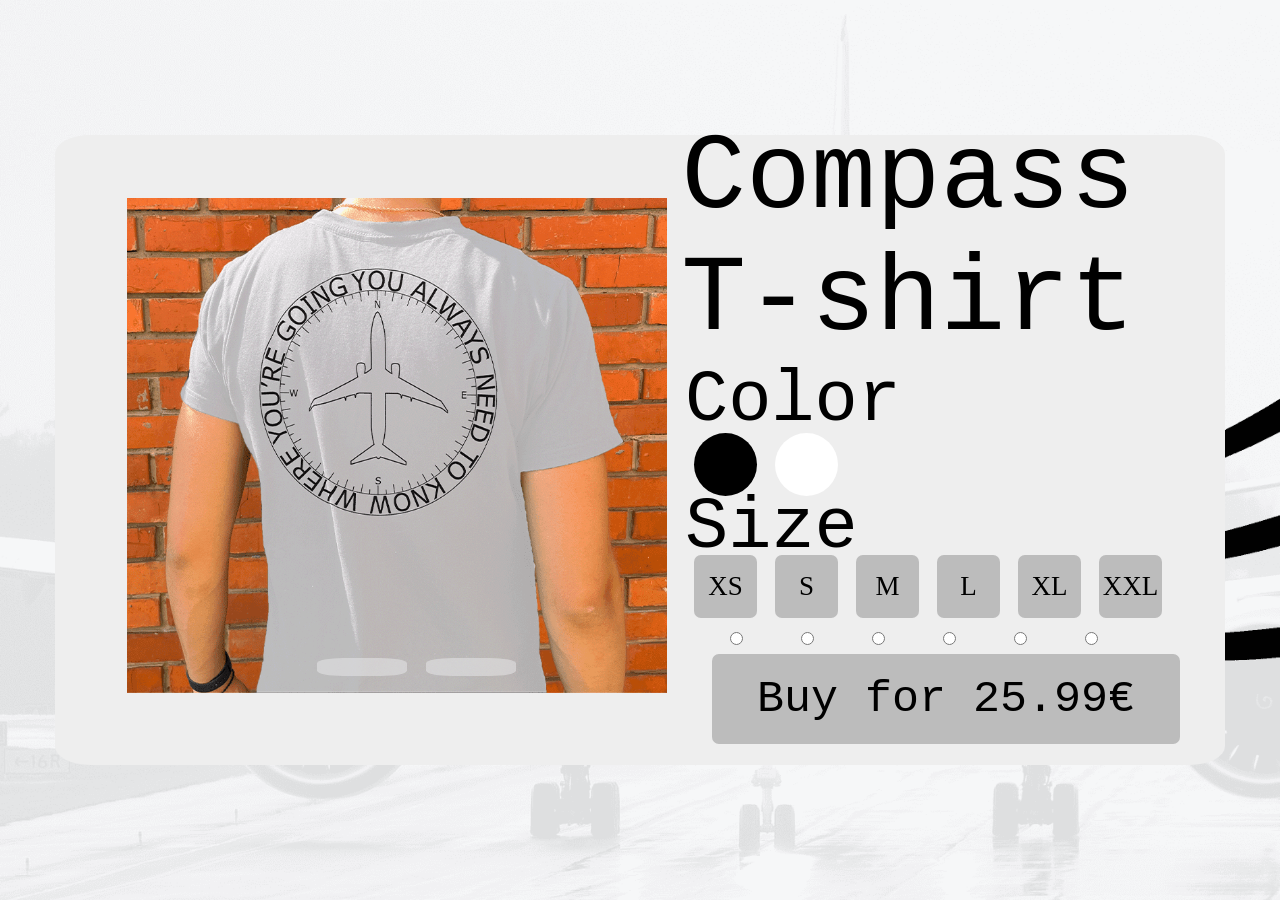
<file: tshirts/compass/compassw.html>
<!DOCTYPE html>
 <html>
    <head>
        <meta charset="UTF-8">
        <meta name="viewport" content="width=device-width, initial-scale=1.0">
        <title> Winged - the only clothes with wings</title>
        <link rel="stylesheet" href="compassstyle.css">
    </head>
     <body class="fon">
<div class="back">
  <div class="slides"> 
    <div class="carus"> 
       <input type="radio" name="slider" id="foto1" checked>
       <input type="radio" name="slider" id="foto2">
   
       <div class="foto"> <img src="comapsswhite.png" alt=""> </div>
       <div class="foto"> <img src="comapsswhiteblack.png" alt=""> </div>
    </div>
    <div class="nav"> 
       <label for="foto1" class="change"> </label>
       <label for="foto2" class="change"> </label>
    </div>
   </div>
   <div class="risk">
    <div class="name"> 
        Compass <br> T-shirt </br> 
    </div>
    <div class="colorall">
        <div id="tcolor"> Color </div> 
        <div class="cbut">
            <form action="compassb.html">
            <button class="buttonc" id="black"> </button>
          </form>
          <form action="compassw.html">
            <button class="buttonc" id="white" > </button>
          </form> 
        </div>
    </div>
    <form action="../../scripts/yourorder.php" method="post">  
        <div class="sizeall">
            <div id="tsize"> Size </div> 
            <div class="prechoose"> 
                <input type="radio" name="sizee" id="XS" value="XS">
                <input type="radio" name="sizee" id="S"  value="S">
                <input type="radio" name="sizee" id="M"  value="M">
                <input type="radio" name="sizee" id="L" value="L">
                <input type="radio" name="sizee" id="XL" value="XL">
                <input type="radio" name="sizee" id="XXL" value="XXL">
        
            </div>   
            <div class="choose"> 
                <label for="XS" class="choosee"> XS </label>
                <label for="S" class="choosee"> S </label>
                <label for="M" class="choosee"> M </label>
                <label for="L" class="choosee"> L </label>
                <label for="XL" class="choosee"> XL </label>
                <label for="XXL" class="choosee"> XXL </label>
            </div>
        </div>
    <div class="buttonsubm">
  <input type="hidden" name="product" value="Compass White">
  <input type="hidden" name="price" value="25.99">
      <button type="submit" name="buy">Buy for 25.99€</button>
    </div>
  </div>
</div>
</form>
</body>
</html>
</file>
<file: sitestyle.css>
body{
          background-image: url(background.png);
          background-size: cover;
          background-repeat: no-repeat;
          background-position: center;

        }
       .head{
        width: 100%;
        height: 25vh;
       }
      .searching{
        position: relative;
        top: 5vh;
        display: flex;
        text-align: center;
      }
      .button1{
transition: all .4s ease;
width: 100%;
height: 30px;
margin-top: 0;
cursor: pointer;
background-color:#ebeced;
text-decoration: none;
line-height: 30px;
color: black;
font-family: 'Courier New', Courier, monospace;
font-weight: bold;
  }
    .button1:hover{
        background-color: #f7f7f7 ;
        transform: scale(1.15);
    }
    .button1:active{
        background-color: #b2b2b2;
        color: whitesmoke;
    }
    .winged{
      transition: all .4s ease;
      margin-top: 7vh;
      width: 300px;
      height: 400px;
      margin-left: 15vh;
    }
    .winged:hover{
      transform:scale(1.07)
    }
  
    .rule{
      transition: all .4s ease;
      margin-top: 7vh;
      width: 300px;
      height: 400px;
      margin-left: 10vh;
    }
    .rule:hover{
      transform:scale(1.07)
    }
    .products{
      display: flex;
      flex-wrap: wrap;
    }
    .btf{
      transition: all .4s ease;
      margin-top: 7vh;
      width: 300px;
      height: 400px;
      margin-left: 10vh;
    }
    .btf:hover{
      transform:scale(1.07);
    }
    .compass{
      transition: all .4s ease;
      margin-top: 7vh;
      width: 300px;
      height: 400px;
      margin-left: 15vh;
    }
    .compass:hover{
      transform:scale(1.07);
    }
    .mig29{
      transition: all .4s ease;
      margin-top: 7vh;
      width: 300px;
      height: 400px;
      margin-left: 10vh;
    }
    .mig29:hover{
      transform:scale(1.07);
    }
    .compasshoodie{
      transition: all .4s ease;
      margin-top: 7vh;
      width: 300px;
      height: 400px;
      margin-left: 10vh;
    }
    .compasshoodie:hover{
      transform:scale(1.07);
    }
</file>
<file: hudi/hoodiesstyle.css>
body{
          background-image: url(background.png);
          background-size: cover;
          background-repeat: no-repeat;
        }
       .head{
        width: 100%;
        height: 25vh;
       }
      .searching{
        position: relative;
        top: 5vh;
        display: flex;
        text-align: center;
      }
      .button1{
transition: all .4s ease;
width: 100%;
height: 30px;
margin-top: 0;
cursor: pointer;
background-color:#ebeced;
text-decoration: none;
line-height: 30px;
color: black;
font-family: 'Courier New', Courier, monospace;
font-weight: bold;
  }
    .button1:hover{
        background-color: #f7f7f7 ;
        transform: scale(1.15);
    }
    .button1:active{
        background-color: #b2b2b2;
        color: whitesmoke;
    }
    .products{
      display: flex;
      flex-wrap: wrap;
    }
    .mig29{
      transition: all .4s ease;
      margin-top: 7vh;
      width: 300px;
      height: 400px;
      margin-left: 10vh;
    }
    .mig29:hover{
      transform:scale(1.07);
    }
    .compasshoodie{
      transition: all .4s ease;
      margin-top: 7vh;
      width: 300px;
      height: 400px;
      margin-left: 10vh;
    }
    .compasshoodie:hover{
      transform:scale(1.07);
    }
</file>
<file: jackets/jackets.css>
body{
          background-image: url(background.png);
          background-size: cover;
          background-repeat: no-repeat;
          background-position: center;

        }
       .head{
        width: 100%;
        height: 25vh;
       }
      .searching{
        position: relative;
        top: 5vh;
        display: flex;
        text-align: center;
      }
      .button1{
transition: all .4s ease;
width: 100%;
height: 30px;
margin-top: 0;
cursor: pointer;
background-color:#ebeced;
text-decoration: none;
line-height: 30px;
color: black;
font-family: 'Courier New', Courier, monospace;
font-weight: bold;
  }
    .button1:hover{
        background-color: #f7f7f7 ;
        transform: scale(1.15);
    }
    .button1:active{
        background-color: #b2b2b2;
        color: whitesmoke;
    }

    .products{
      display: flex;
      flex-wrap: wrap;
      justify-content: center;
      height: 100vh;
    }
    .noproduct{
        position: relative;
        top: 30vh;
        height: 25vh;
        border-radius: 15vh;
        font-family: 'Courier New', Courier, monospace;
        font-size: 10vh;
        background-color: #ebeced;
        line-height: 0vh;
    }
</file>
<file: shirts/shirtsstyle.css>
body{
          background-image: url(background.png);
          background-size: cover;
          background-repeat: no-repeat;
          background-position: center;

        }
       .head{
        width: 100%;
        height: 25vh;
       }
      .searching{
        position: relative;
        top: 5vh;
        display: flex;
        text-align: center;
      }
      .button1{
transition: all .4s ease;
width: 100%;
height: 30px;
margin-top: 0;
cursor: pointer;
background-color:#ebeced;
text-decoration: none;
line-height: 30px;
color: black;
font-family: 'Courier New', Courier, monospace;
font-weight: bold;
  }
    .button1:hover{
        background-color: #f7f7f7 ;
        transform: scale(1.15);
    }
    .button1:active{
        background-color: #b2b2b2;
        color: whitesmoke;
    }

    .products{
      display: flex;
      flex-wrap: wrap;
      justify-content: center;
      height: 100vh;
    }
    .noproduct{
        position: relative;
        top: 30vh;
        height: 25vh;
        border-radius: 15vh;
        font-family: 'Courier New', Courier, monospace;
        font-size: 10vh;
        background-color: #ebeced;
        line-height: 0vh;
    }
</file>
<file: tshirts/tshirtsstyle.css>
body{
          background-image: url(background.png);
          background-size: cover;
          background-repeat: no-repeat;
          background-position: center;

        }
       .head{
        width: 100%;
        height: 25vh;
       }
      .searching{
        position: relative;
        top: 5vh;
        display: flex;
        text-align: center;
      }
      .button1{
transition: all .4s ease;
width: 100%;
height: 30px;
margin-top: 0;
cursor: pointer;
background-color:#ebeced;
text-decoration: none;
line-height: 30px;
color: black;
font-family: 'Courier New', Courier, monospace;
font-weight: bold;
  }
    .button1:hover{
        background-color: #f7f7f7 ;
        transform: scale(1.15);
    }
    .button1:active{
        background-color: #b2b2b2;
        color: whitesmoke;
    }
    .winged{
      transition: all .4s ease;
      margin-top: 7vh;
      width: 300px;
      height: 400px;
      margin-left: 15vh;
    }
    .winged:hover{
      transform:scale(1.07)
    }
  
    .rule{
      transition: all .4s ease;
      margin-top: 7vh;
      width: 300px;
      height: 400px;
      margin-left: 10vh;
    }
    .rule:hover{
      transform:scale(1.07)
    }
    .products{
      display: flex;
      flex-wrap: wrap;
    }
    .btf{
      transition: all .4s ease;
      margin-top: 7vh;
      width: 300px;
      height: 400px;
      margin-left: 10vh;
    }
    .btf:hover{
      transform:scale(1.07);
    }
    .compass{
      transition: all .4s ease;
      margin-top: 7vh;
      width: 300px;
      height: 400px;
      margin-left: 15vh;
    }
    .compass:hover{
      transform:scale(1.07);
    }
    .mig29{
      transition: all .4s ease;
      margin-top: 7vh;
      width: 300px;
      height: 400px;
      margin-left: 10vh;
    }
    .mig29:hover{
      transform:scale(1.07);
    }
    .compasshoodie{
      transition: all .4s ease;
      margin-top: 7vh;
      width: 300px;
      height: 400px;
      margin-left: 10vh;
    }
    .compasshoodie:hover{
      transform:scale(1.07);
    }
</file>
<file: hudi/compasshoodie/compasshoodiestyle.css>
body{
    background-image: url(background.png);
    background-size: cover;
    background-repeat: no-repeat;
}

.fon {
    margin: 0;
    display: flex;
    align-items: center;
    height: 100vh;
}
.back {
    width: 130vh;
    height: 70vh;
    border-radius: 3%;
    justify-content: center;
    margin: auto;
    background-color: #eeeeee;
}
.slides {
    width: 60vh;
    height: 55vh;
    overflow: hidden;
    position: relative;
    flex: 1;
    top: 7vh;
    left: 8vh;

}
.risk{
  position: relative;
  flex: 1;
  bottom: 57vh;
  left: 0vh ;
}
.nav{
    display: flex;
    position: relative;
    bottom: 5vh;
    left: 20vh;
    }

.change{
    height: 2vh;
    width: 10vh;
    margin: 1.08vh;
    cursor: pointer;
    background-color:#ebeced;
    border-radius: 30%;
    transition: all .4s ease;
    opacity: 0.5;
}
.change:hover{
    opacity: 0.8;
    transform: scale(1);

}
input[name=slider]{
    position: absolute;
    visibility: hidden;
}

.carus{
    width: 200%;
    height: 100%;
    display: flex;
}

.foto{
    width: 50%;
    transition: all .6s ease;
}

.foto img{
    width: 100%;
    height: 100%;
}

#foto1:checked ~ .foto{
    margin-left: 0;
}
#foto2 ~ .foto{
    margin-left: -25%;
}

.name {
    position: relative;
    float: right;
    padding-right: 10vh;
    font-size: 12vh;
    font-family: 'Courier New', Courier, monospace;
    z-index: 2;

}

#tsize{
    position: relative;
    font-family: 'Courier New', Courier, monospace;
    font-size: 8vh;
    top: 23vh;
    left: 70vh;
    z-index: 2;

}

.choose{
    position: relative;
    left: 70vh;
    top: 13vh;
    display: flex;

}
.prechoose {
    position: relative;
    left: 72vh;
    top: 27vh;

}
.choosee{
  position: relative;
    background-color:#bcbcbc;
    width: 7vh;
    height: 7vh;
    cursor: pointer;
    line-height: 7vh;
    margin: 1vh;
    text-align: center;
    font-size: 3vh;
    transition: all .4s ease;
    border-radius: 7px
    }
.choosee:hover{
    background-color: #f7f7f7;
    transform: scale(1.15);
}
.choosee:active{
    background-color: #b2b2b2;
}
input[type="radio"] {
  margin: 3vh;
}
.colorall{
position: relative;
right: 5vh;
top: 10vh ;
}
#tcolor{
    font-family: 'Courier New', Courier, monospace;
    font-size: 8vh;
    position: relative;
    left:75vh;
    top:17vh;
    flex: 1;
}
#black{
    transition: all .4s ease;
    width: 7vh;
    height: 7vh;
    background-color: black;
    border: none;
    cursor: pointer;
    border-radius: 100%;
}
#black:hover{
    transform: scale(1.09);

}
#white{
    transition: all .4s ease;
    width: 7vh;
    height: 7vh;
    background-color: white;
    border: none;
    cursor: pointer;
    border-radius: 100%;
}
#white:hover{
   transform: scale(1.09);
}
.cbut{
    position: relative;
    flex: 1;
    left:75vh ;
    top:15vh;
    display: flex;
}
button{
    margin: 1vh;
}
.buttonsubm{
  position: relative;
  display: block;
  flex: 1;
  top: 15vh;
  left: 72vh;
}

button{
transition: all .4s ease;
  width: 40%;
  height: 10vh;
  cursor: pointer;
  background-color: #bcbcbc;
  border: none;
  font-size: 5vh;
  font-family: 'Courier New', Courier, monospace;
  border-radius: 7px;
}
button:hover{
  background-color: #f7f7f7;
  transform: scale(1.09);
}
button:active{
  background-color: #b2b2b2;
}
</file>
<file: hudi/compasshoodie/compasshoodiestylewhite.css>
body{
    background-image: url(background.png);
    background-size: cover;
    background-repeat: no-repeat;
}

.fon {
    margin: 0;
    display: flex;
    align-items: center;
    height: 100vh;
}
.back {
    width: 130vh;
    height: 70vh;
    border-radius: 3%;
    justify-content: center;
    margin: auto;
    background-color: #eeeeee;
}
.slides {
    width: 60vh;
    height: 55vh;
    overflow: hidden;
    position: relative;
    flex: 1;
    top: 7vh;
    left: 8vh;

}
.risk{
  position: relative;
  flex: 1;
  bottom: 57vh;
  left: 0vh ;
}
.nav{
    display: flex;
    position: relative;
    bottom: 5vh;
    left: 20vh;
    }

.change{
    height: 2vh;
    width: 10vh;
    margin: 1.08vh;
    cursor: pointer;
    background-color:#ebeced;
    border-radius: 30%;
    transition: all .4s ease;
    opacity: 0.5;
}
.change:hover{
    opacity: 0.8;
    transform: scale(1);

}
input[name=slider]{
    position: absolute;
    visibility: hidden;
}

.carus{
    width: 200%;
    height: 100%;
    display: flex;
}

.foto{
    width: 50%;
    transition: all .6s ease;
}

.foto img{
    width: 100%;
    height: 100%;
}

#foto1:checked ~ .foto{
    margin-left: 0;
}
#foto2 ~ .foto{
    margin-left: -25%;
}

.name {
    position: relative;
    float: right;
    padding-right: 10vh;
    font-size: 12vh;
    font-family: 'Courier New', Courier, monospace;
    z-index: 2;

}

#tsize{
    position: relative;
    font-family: 'Courier New', Courier, monospace;
    font-size: 8vh;
    top: 23vh;
    left: 70vh;
    z-index: 2;

}

.choose{
    position: relative;
    left: 70vh;
    top: 13vh;
    display: flex;

}
.prechoose {
    position: relative;
    left: 72vh;
    top: 27vh;

}
.choosee{
  position: relative;
    background-color:#bcbcbc;
    width: 7vh;
    height: 7vh;
    cursor: pointer;
    line-height: 7vh;
    margin: 1vh;
    text-align: center;
    font-size: 3vh;
    transition: all .4s ease;
    border-radius: 7px
    }
.choosee:hover{
    background-color: #f7f7f7;
    transform: scale(1.15);
}
.choosee:active{
    background-color: #b2b2b2;
}
input[type="radio"] {
  margin: 3vh;
}
.colorall{
position: relative;
right: 5vh;
top: 10vh ;
}
#tcolor{
    font-family: 'Courier New', Courier, monospace;
    font-size: 8vh;
    position: relative;
    left:75vh;
    top:17vh;
    flex: 1;
}
#black{
    transition: all .4s ease;
    width: 7vh;
    height: 7vh;
    background-color: black;
    border: none;
    cursor: pointer;
    border-radius: 100%;
}
#black:hover{
    transform: scale(1.09);

}
#white{
    transition: all .4s ease;
    width: 7vh;
    height: 7vh;
    background-color: white;
    border: none;
    cursor: pointer;
    border-radius: 100%;
}
#white:hover{
   transform: scale(1.09);
}
.cbut{
    position: relative;
    flex: 1;
    left:75vh ;
    top:15vh;
    display: flex;
}
button{
    margin: 1vh;
}
.buttonsubm{
  position: relative;
  display: block;
  flex: 1;
  top: 15vh;
  left: 72vh;
}

button{
transition: all .4s ease;
  width: 40%;
  height: 10vh;
  cursor: pointer;
  background-color: #bcbcbc;
  border: none;
  font-size: 5vh;
  font-family: 'Courier New', Courier, monospace;
  border-radius: 7px;
}
button:hover{
  background-color: #f7f7f7;
  transform: scale(1.09);
}
button:active{
  background-color: #b2b2b2;
}
</file>
<file: hudi/mig29/mig29style.css>
body{
    background-image: url(background.png);
    background-size: cover;
    background-repeat: no-repeat;
}

.fon {
    margin: 0;
    display: flex;
    align-items: center;
    height: 100vh;
}
.back {
    width: 130vh;
    height: 70vh;
    border-radius: 3%;
    justify-content: center;
    margin: auto;
    background-color: #eeeeee;
}
.slides {
    width: 60vh;
    height: 55vh;
    overflow: hidden;
    position: relative;
    flex: 1;
    top: 7vh;
    left: 8vh;

}
.risk{
  position: relative;
  flex: 1;
  bottom: 57vh;
  left: 0vh ;
}
.nav{
    display: flex;
    position: relative;
    bottom: 5vh;
    left: 20vh;
    }

.change{
    height: 2vh;
    width: 10vh;
    margin: 1.08vh;
    cursor: pointer;
    background-color:#ebeced;
    border-radius: 30%;
    transition: all .4s ease;
    opacity: 0.5;
}
.change:hover{
    opacity: 0.8;
    transform: scale(1);

}
input[name=slider]{
    position: absolute;
    visibility: hidden;
}

.carus{
    width: 200%;
    height: 100%;
    display: flex;
}

.foto{
    width: 50%;
    transition: all .6s ease;
}

.foto img{
    width: 100%;
    height: 100%;
}

#foto1:checked ~ .foto{
    margin-left: 0;
}
#foto2 ~ .foto{
    margin-left: -25%;
}

.name {
    position: relative;
    float: right;
    padding-right: 10vh;
    font-size: 12vh;
    font-family: 'Courier New', Courier, monospace;
    z-index: 2;

}

#tsize{
    position: relative;
    font-family: 'Courier New', Courier, monospace;
    font-size: 8vh;
    top: 23vh;
    left: 70vh;
    z-index: 2;

}

.choose{
    position: relative;
    left: 70vh;
    top: 13vh;
    display: flex;

}
.prechoose {
    position: relative;
    left: 72vh;
    top: 27vh;

}
.choosee{
  position: relative;
    background-color:#bcbcbc;
    width: 7vh;
    height: 7vh;
    cursor: pointer;
    line-height: 7vh;
    margin: 1vh;
    text-align: center;
    font-size: 3vh;
    transition: all .4s ease;
    border-radius: 7px
    }
.choosee:hover{
    background-color: #f7f7f7;
    transform: scale(1.15);
}
.choosee:active{
    background-color: #b2b2b2;
}
input[type="radio"] {
  margin: 3vh;
}
.colorall{
position: relative;
right: 5vh;
top: 10vh ;
}
#tcolor{
    font-family: 'Courier New', Courier, monospace;
    font-size: 8vh;
    position: relative;
    left:75vh;
    top:16vh;
    flex: 1;
}
#black{
    transition: all .4s ease;
    width: 7vh;
    height: 7vh;
    background-color: white;
    border: none;
    cursor: pointer;
    border-radius: 100%;
    font-size: 1.5vh;
    font-weight: bold;
}
#black:hover{
    transform: scale(1.09);

}
#white{
    transition: all .4s ease;
    width: 7vh;
    height: 7vh;
    background-color: white;
    border: none;
    cursor: pointer;
    border-radius: 100%;
    font-size: 1.5vh;
    font-weight: bold;
}
#white:hover{
   transform: scale(1.09);
}
.cbut{
    position: relative;
    flex: 1;
    left:75vh ;
    top:15vh;
    display: flex;

}
button{
    margin: 1vh;

}
.buttonsubm{
  position: relative;
  display: block;
  flex: 1;
  top: 15vh;
  left: 72vh;
}

button{
transition: all .4s ease;
  width: 40%;
  height: 10vh;
  cursor: pointer;
  background-color: #bcbcbc;
  border: none;
  font-size: 5vh;
  font-family: 'Courier New', Courier, monospace;
  border-radius: 7px;
}
button:hover{
  background-color: #f7f7f7;
  transform: scale(1.09);
}
button:active{
  background-color: #b2b2b2;
}
</file>
<file: tshirts/Born to fly/btfstyle.css>
body{
    background-image: url(background.png);
    background-size: cover;
    background-repeat: no-repeat;
}

.fon {
    margin: 0;
    display: flex;
    align-items: center;
    height: 100vh;
}
.back {
    width: 130vh;
    height: 70vh;
    border-radius: 3%;
    justify-content: center;
    margin: auto;
    background-color: #eeeeee;
}
.slides {
    width: 60vh;
    height: 55vh;
    overflow: hidden;
    position: relative;
    flex: 1;
    top: 7vh;
    left: 8vh;

}
.risk{
  position: relative;
  flex: 1;
  bottom: 57vh;
  left: 0vh ;
}
.nav{
    display: flex;
    position: relative;
    bottom: 5vh;
    left: 20vh;
    }

.change{
    height: 2vh;
    width: 10vh;
    margin: 1.08vh;
    cursor: pointer;
    background-color:#ebeced;
    border-radius: 30%;
    transition: all .4s ease;
    opacity: 0.5;
}
.change:hover{
    opacity: 0.8;
    transform: scale(1);

}
input[name=slider]{
    position: absolute;
    visibility: hidden;
}

.carus{
    width: 200%;
    height: 100%;
    display: flex;
}

.foto{
    width: 50%;
    transition: all .6s ease;
}

.foto img{
    width: 100%;
    height: 100%;
}

#foto1:checked ~ .foto{
    margin-left: 0;
}
#foto2 ~ .foto{
    margin-left: -25%;
}

    .name {
    position: relative;
    float: right;
    right: 2.5vh;
    font-size: 9vh;
    top: 3vh;
    font-family: 'Courier New', Courier, monospace;

}


#tsize{
    position: relative;
    font-family: 'Courier New', Courier, monospace;
    font-size: 8vh;
    top: 23vh;
    left: 70vh;
    z-index: 2;

}

.choose{
    position: relative;
    left: 70vh;
    top: 13vh;
    display: flex;

}
.prechoose {
    position: relative;
    left: 72vh;
    top: 27vh;

}
.choosee{
  position: relative;
    background-color:#bcbcbc;
    width: 7vh;
    height: 7vh;
    cursor: pointer;
    line-height: 7vh;
    margin: 1vh;
    text-align: center;
    font-size: 3vh;
    transition: all .4s ease;
    border-radius: 7px
    }
.choosee:hover{
    background-color: #f7f7f7;
    transform: scale(1.15);
}
.choosee:active{
    background-color: #b2b2b2;
}
input[type="radio"] {
  margin: 3vh;
}
.colorall{
position: relative;
right: 5vh;
top: 10vh ;
}
#tcolor{
    font-family: 'Courier New', Courier, monospace;
    font-size: 8vh;
    position: relative;
    left:75vh;
    top:17vh;
    flex: 1;
}
#black{
    transition: all .4s ease;
    width: 7vh;
    height: 7vh;
    background-color: black;
    border: none;
    cursor: pointer;
    border-radius: 100%;
}
#black:hover{
    transform: scale(1.09);

}
#white{
    transition: all .4s ease;
    width: 7vh;
    height: 7vh;
    background-color: white;
    border: none;
    cursor: pointer;
    border-radius: 100%;
}
#white:hover{
   transform: scale(1.09);
}
.cbut{
    position: relative;
    flex: 1;
    left:75vh ;
    top:15vh;
    display: flex;
}
button{
    margin: 1vh;
}
.buttonsubm{
  position: relative;
  display: block;
  flex: 1;
  top: 15vh;
  left: 72vh;
}

button{
transition: all .4s ease;
  width: 40%;
  height: 10vh;
  cursor: pointer;
  background-color: #bcbcbc;
  border: none;
  font-size: 5vh;
  font-family: 'Courier New', Courier, monospace;
  border-radius: 7px;
}
button:hover{
  background-color: #f7f7f7;
  transform: scale(1.09);
}
button:active{
  background-color: #b2b2b2;
}
</file>
<file: tshirts/compass/compassstyle.css>
body{
    background-image: url(background.png);
    background-size: cover;
    background-repeat: no-repeat;
}

.fon {
    margin: 0;
    display: flex;
    align-items: center;
    height: 100vh;
}
.back {
    width: 130vh;
    height: 70vh;
    border-radius: 3%;
    justify-content: center;
    margin: auto;
    background-color: #eeeeee;
}
.slides {
    width: 60vh;
    height: 55vh;
    overflow: hidden;
    position: relative;
    flex: 1;
    top: 7vh;
    left: 8vh;

}
.risk{
  position: relative;
  flex: 1;
  bottom: 57vh;
  left: 0vh ;
}
.nav{
    display: flex;
    position: relative;
    bottom: 5vh;
    left: 20vh;
    }

.change{
    height: 2vh;
    width: 10vh;
    margin: 1.08vh;
    cursor: pointer;
    background-color:#ebeced;
    border-radius: 30%;
    transition: all .4s ease;
    opacity: 0.5;
}
.change:hover{
    opacity: 0.8;
    transform: scale(1);

}
input[name=slider]{
    position: absolute;
    visibility: hidden;
}

.carus{
    width: 200%;
    height: 100%;
    display: flex;
}

.foto{
    width: 50%;
    transition: all .6s ease;
}

.foto img{
    width: 100%;
    height: 100%;
}

#foto1:checked ~ .foto{
    margin-left: 0;
}
#foto2 ~ .foto{
    margin-left: -25%;
}

.name {
    position: relative;
    float: right;
    padding-right: 10vh;
    font-size: 12vh;
    font-family: 'Courier New', Courier, monospace;
    z-index: 2;

}

#tsize{
    position: relative;
    font-family: 'Courier New', Courier, monospace;
    font-size: 8vh;
    top: 23vh;
    left: 70vh;
    z-index: 2;

}

.choose{
    position: relative;
    left: 70vh;
    top: 13vh;
    display: flex;

}
.prechoose {
    position: relative;
    left: 72vh;
    top: 27vh;

}
.choosee{
  position: relative;
    background-color:#bcbcbc;
    width: 7vh;
    height: 7vh;
    cursor: pointer;
    line-height: 7vh;
    margin: 1vh;
    text-align: center;
    font-size: 3vh;
    transition: all .4s ease;
    border-radius: 7px
    }
.choosee:hover{
    background-color: #f7f7f7;
    transform: scale(1.15);
}
.choosee:active{
    background-color: #b2b2b2;
}
input[type="radio"] {
  margin: 3vh;
}
.colorall{
position: relative;
right: 5vh;
top: 10vh ;
}
#tcolor{
    font-family: 'Courier New', Courier, monospace;
    font-size: 8vh;
    position: relative;
    left:75vh;
    top:17vh;
    flex: 1;
}
#black{
    transition: all .4s ease;
    width: 7vh;
    height: 7vh;
    background-color: black;
    border: none;
    cursor: pointer;
    border-radius: 100%;
}
#black:hover{
    transform: scale(1.09);

}
#white{
    transition: all .4s ease;
    width: 7vh;
    height: 7vh;
    background-color: white;
    border: none;
    cursor: pointer;
    border-radius: 100%;
}
#white:hover{
   transform: scale(1.09);
}
.cbut{
    position: relative;
    flex: 1;
    left:75vh ;
    top:15vh;
    display: flex;
}
button{
    margin: 1vh;
}
.buttonsubm{
  position: relative;
  display: block;
  flex: 1;
  top: 15vh;
  left: 72vh;
}

button{
transition: all .4s ease;
  width: 40%;
  height: 10vh;
  cursor: pointer;
  background-color: #bcbcbc;
  border: none;
  font-size: 5vh;
  font-family: 'Courier New', Courier, monospace;
  border-radius: 7px;
}
button:hover{
  background-color: #f7f7f7;
  transform: scale(1.09);
}
button:active{
  background-color: #b2b2b2;
}
</file>
